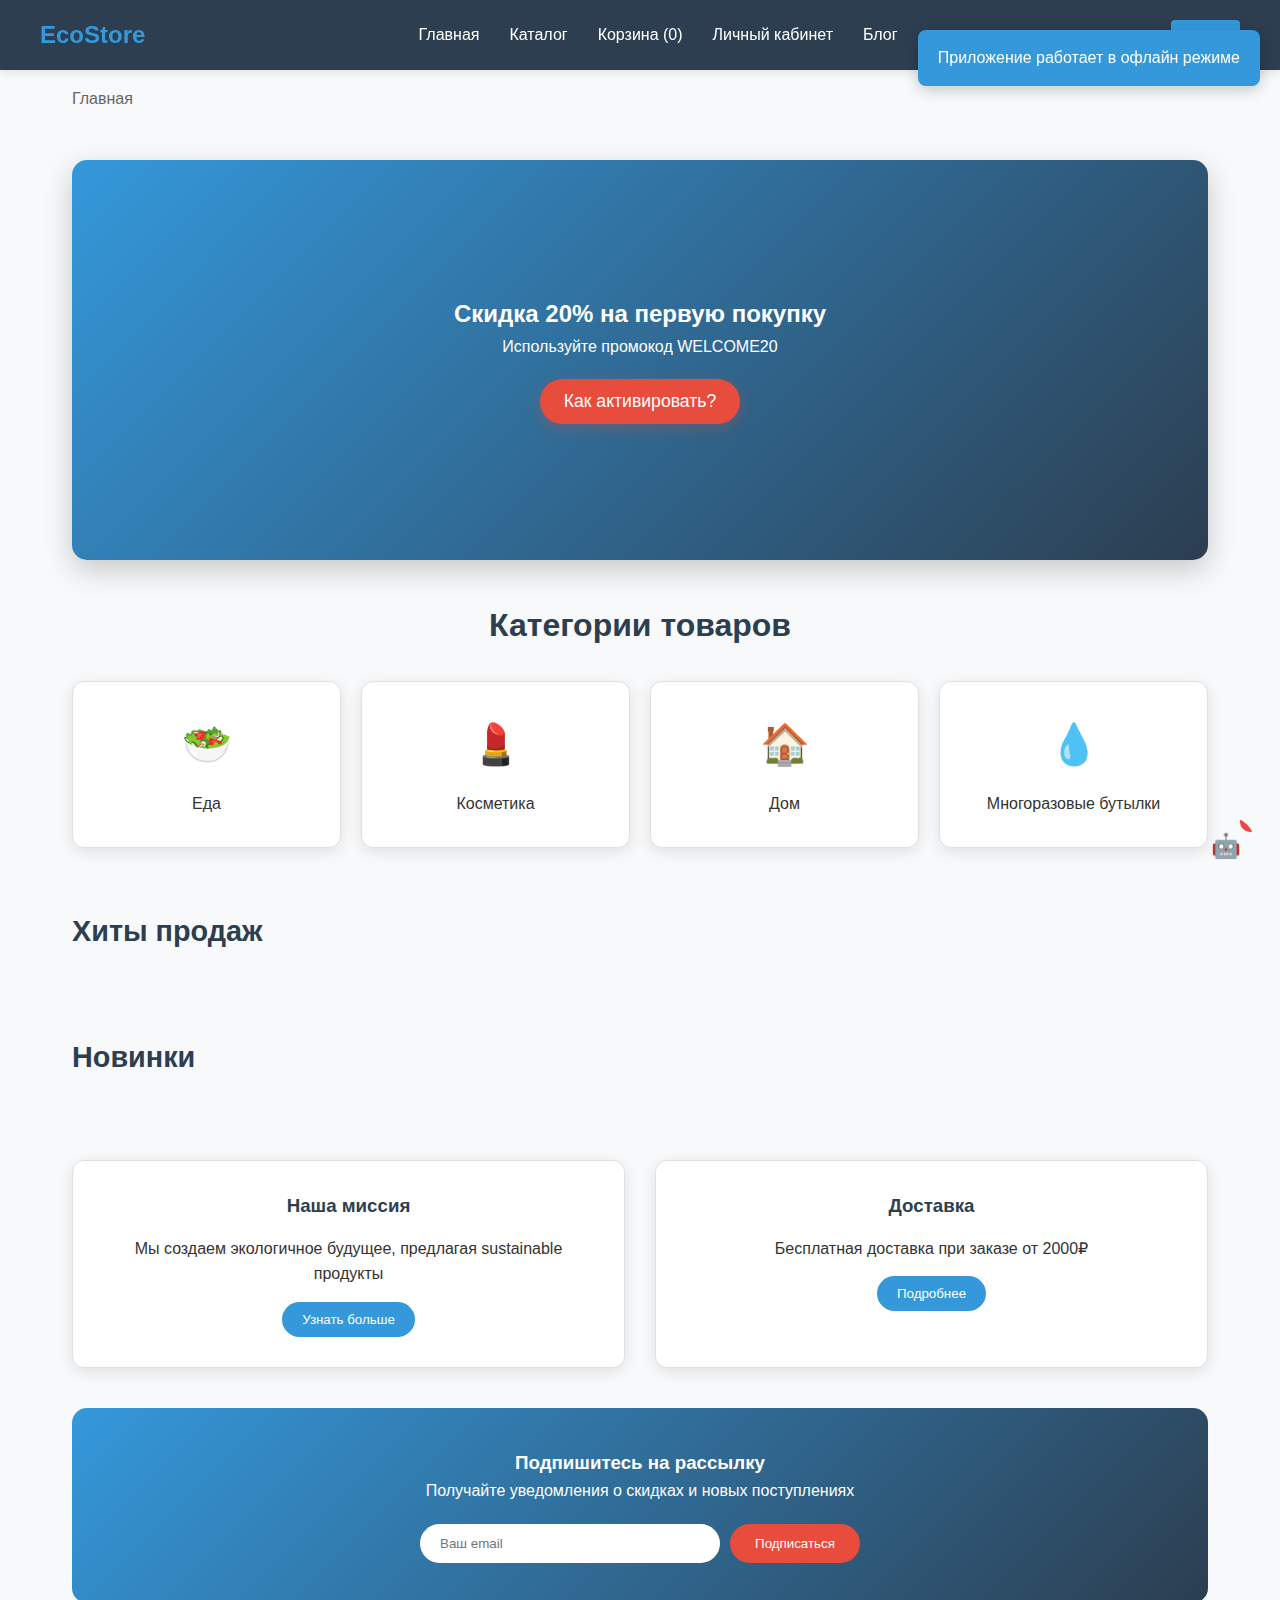
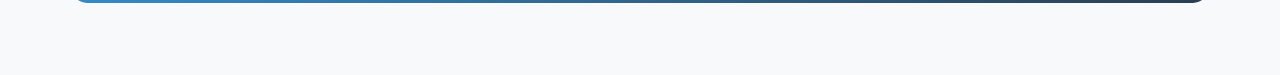
<file: site/index.html>
<!DOCTYPE html>
<html lang="ru">
<head>
    <meta charset="UTF-8">
    <meta name="viewport" content="width=device-width, initial-scale=1.0">
    <title>EcoStore - Тестирование AI</title>
    <link rel="stylesheet" href="styles.css">
</head>
<body>
    <header>
        <nav>
            <div class="logo">EcoStore</div>
            <div class="hamburger">
                <span></span>
                <span></span>
                <span></span>
            </div>
            <ul class="nav-links">
                <li><a href="#home" class="nav-link">Главная</a></li>
                <li><a href="#catalog" class="nav-link">Каталог</a></li>
                <li><a href="#cart" class="nav-link">Корзина (<span id="cart-count">0</span>)</a></li>
                <li><a href="#account" class="nav-link">Личный кабинет</a></li>
                <li><a href="#blog" class="nav-link">Блог</a></li>
            </ul>
            <div class="auth-buttons">
                <button id="login-btn">Войти</button>
            </div>
        </nav>
    </header>

    <div class="breadcrumbs" id="breadcrumbs">
        <a href="#home">Главная</a>
    </div>

    <main>
        <!-- Главная страница -->
        <section id="home" class="page active">
            <div class="hero-slider">
                <div class="slide active">
                    <h2>Скидка 20% на первую покупку</h2>
                    <p>Используйте промокод WELCOME20</p>
                    <button class="cta-button" onclick="showDiscountInfo()">Как активировать?</button>
                </div>
                <div class="slide">
                    <h2>Неделя веганских продуктов</h2>
                    <p>Скидки до 30% на все веганские товары</p>
                    <button class="cta-button" onclick="showVeganPromo()">Смотреть акцию</button>
                </div>
            </div>

            <div class="categories-grid">
                <h2>Категории товаров</h2>
                <div class="categories">
                    <div class="category" data-category="food" onclick="showCategory('food')">
                        <div class="category-icon">🥗</div>
                        <span>Еда</span>
                    </div>
                    <div class="category" data-category="cosmetics" onclick="showCategory('cosmetics')">
                        <div class="category-icon">💄</div>
                        <span>Косметика</span>
                    </div>
                    <div class="category" data-category="home" onclick="showCategory('home')">
                        <div class="category-icon">🏠</div>
                        <span>Дом</span>
                    </div>
                    <div class="category" data-category="bottles" onclick="showCategory('bottles')">
                        <div class="category-icon">💧</div>
                        <span>Многоразовые бутылки</span>
                    </div>
                </div>
            </div>

            <div class="carousel-section">
                <h2>Хиты продаж</h2>
                <div class="carousel-container" id="popular-products">
                    <!-- Продукты загружаются через JS -->
                </div>
            </div>

            <div class="carousel-section">
                <h2>Новинки</h2>
                <div class="carousel-container" id="new-products">
                    <!-- Продукты загружаются через JS -->
                </div>
            </div>

            <div class="info-sections">
                <div class="info-card">
                    <h3>Наша миссия</h3>
                    <p>Мы создаем экологичное будущее, предлагая sustainable продукты</p>
                    <button onclick="showMission()">Узнать больше</button>
                </div>
                <div class="info-card">
                    <h3>Доставка</h3>
                    <p>Бесплатная доставка при заказе от 2000₽</p>
                    <button onclick="showDeliveryInfo()">Подробнее</button>
                </div>
            </div>

            <div class="newsletter">
                <h3>Подпишитесь на рассылку</h3>
                <p>Получайте уведомления о скидках и новых поступлениях</p>
                <form class="newsletter-form">
                    <input type="email" id="newsletter-email" placeholder="Ваш email">
                    <button type="submit">Подписаться</button>
                </form>
            </div>
        </section>

        <!-- Каталог товаров -->
        <section id="catalog" class="page">
            <div class="catalog-header">
                <h1>Каталог товаров</h1>
                <div class="search-bar">
                    <input type="text" id="search-input" placeholder="Найди шампунь для чувствительной кожи...">
                    <button onclick="performSearch()">Найти</button>
                </div>
            </div>
            
            <div class="catalog-layout">
                <aside class="filters-sidebar">
                    <div class="filter-group">
                        <h4>Цена, ₽</h4>
                        <div class="price-range">
                            <input type="number" id="min-price" placeholder="0" min="0">
                            <span>-</span>
                            <input type="number" id="max-price" placeholder="10000" min="0">
                        </div>
                        <input type="range" id="price-range" min="0" max="10000" value="10000">
                    </div>

                    <div class="filter-group">
                        <h4>Категории</h4>
                        <div class="category-filters">
                            <label><input type="checkbox" value="food" data-filter="category"> Еда</label>
                            <label><input type="checkbox" value="cosmetics" data-filter="category"> Косметика</label>
                            <label><input type="checkbox" value="home" data-filter="category"> Дом</label>
                            <label><input type="checkbox" value="bottles" data-filter="category"> Бутылки</label>
                        </div>
                    </div>

                    <div class="filter-group">
                        <h4>Бренды</h4>
                        <div class="brand-filters" id="brand-filters">
                            <!-- Бренды загружаются через JS -->
                        </div>
                    </div>

                    <div class="filter-group">
                        <h4>Особенности</h4>
                        <div class="feature-filters">
                            <label><input type="checkbox" value="vegan" data-filter="features"> Веганский</label>
                            <label><input type="checkbox" value="gluten-free" data-filter="features"> Без глютена</label>
                            <label><input type="checkbox" value="organic" data-filter="features"> Органический</label>
                            <label><input type="checkbox" value="biodegradable" data-filter="features"> Биоразлагаемый</label>
                        </div>
                    </div>

                    <div class="filter-group">
                        <h4>Рейтинг</h4>
                        <div class="rating-filters">
                            <label><input type="radio" name="rating" value="4" data-filter="rating"> ★★★★☆ и выше</label>
                            <label><input type="radio" name="rating" value="3" data-filter="rating"> ★★★☆☆ и выше</label>
                            <label><input type="radio" name="rating" value="2" data-filter="rating"> ★★☆☆☆ и выше</label>
                        </div>
                    </div>

                    <button class="clear-filters" onclick="clearFilters()">Сбросить фильтры</button>
                </aside>
                
                <div class="products-section">
                    <div class="sorting-options">
                        <select id="sort-select" onchange="sortProducts()">
                            <option value="popularity">По популярности</option>
                            <option value="price-asc">По цене (возрастание)</option>
                            <option value="price-desc">По цене (убывание)</option>
                            <option value="newest">По новизне</option>
                            <option value="rating">По рейтингу</option>
                        </select>
                        <div class="products-count">Найдено: <span id="products-count">0</span> товаров</div>
                    </div>

                    <div class="products-grid" id="products-grid">
                        <!-- Товары загружаются через JS -->
                    </div>
                    
                    <div class="load-more-container">
                        <button id="load-more" onclick="loadMoreProducts()" style="display: none;">
                            Показать еще
                        </button>
                    </div>
                </div>
            </div>
        </section>

        <!-- Карточка товара -->
        <section id="product" class="page">
            <div class="product-detail" id="product-detail">
                <!-- Контент загружается через JS -->
            </div>
        </section>

        <!-- Корзина -->
        <section id="cart" class="page">
            <h1>Корзина</h1>
            <div class="cart-content">
                <div class="cart-items" id="cart-items">
                    <!-- Товары в корзине -->
                </div>
                
                <div class="cart-summary">
                    <div class="promo-section">
                        <input type="text" id="promo-code" placeholder="Введите промокод">
                        <button onclick="applyPromoCode()">Применить</button>
                    </div>
                    
                    <div class="cart-totals">
                        <div class="total-line">
                            <span>Сумма:</span>
                            <span id="subtotal-price">0</span> ₽
                        </div>
                        <div class="total-line discount">
                            <span>Скидка:</span>
                            <span id="discount-amount">0</span> ₽
                        </div>
                        <div class="total-line final">
                            <span>Итого:</span>
                            <span id="total-price">0</span> ₽
                        </div>
                    </div>
                    
                    <button class="checkout-btn" onclick="proceedToCheckout()">Перейти к оформлению</button>
                </div>
            </div>
        </section>

        <!-- Оформление заказа -->
        <section id="checkout" class="page">
            <h1>Оформление заказа</h1>
            <div class="checkout-content">
                <div class="checkout-form">
                    <div class="form-step active" id="step1">
                        <h3>Данные покупателя</h3>
                        <div class="form-group">
                            <label>Имя *</label>
                            <input type="text" id="customer-name" required>
                        </div>
                        <div class="form-group">
                            <label>Email *</label>
                            <input type="email" id="customer-email" required>
                        </div>
                        <div class="form-group">
                            <label>Телефон *</label>
                            <input type="tel" id="customer-phone" required>
                        </div>
                        <button type="button" class="next-step" onclick="nextStep(2)">Далее</button>
                    </div>

                    <div class="form-step" id="step2">
                        <h3>Адрес доставки</h3>
                        <div class="form-group">
                            <label>Город *</label>
                            <input type="text" id="delivery-city" required>
                        </div>
                        <div class="form-group">
                            <label>Улица *</label>
                            <input type="text" id="delivery-street" required>
                        </div>
                        <div class="form-group">
                            <label>Дом *</label>
                            <input type="text" id="delivery-house" required>
                        </div>
                        <div class="form-group">
                            <label>Квартира</label>
                            <input type="text" id="delivery-apartment">
                        </div>
                        <button type="button" class="prev-step" onclick="prevStep(1)">Назад</button>
                        <button type="button" class="next-step" onclick="nextStep(3)">Далее</button>
                    </div>

                    <div class="form-step" id="step3">
                        <h3>Способ доставки</h3>
                        <div class="delivery-options">
                            <label class="delivery-option">
                                <input type="radio" name="delivery" value="courier" checked>
                                <span>Курьерская доставка</span>
                                <small>2-3 дня, 300₽</small>
                            </label>
                            <label class="delivery-option">
                                <input type="radio" name="delivery" value="pickup">
                                <span>Самовывоз</span>
                                <small>1-2 дня, бесплатно</small>
                            </label>
                        </div>
                        <button type="button" class="prev-step" onclick="prevStep(2)">Назад</button>
                        <button type="button" class="next-step" onclick="nextStep(4)">Далее</button>
                    </div>

                    <div class="form-step" id="step4">
                        <h3>Способ оплаты</h3>
                        <div class="payment-options">
                            <label class="payment-option">
                                <input type="radio" name="payment" value="card" checked>
                                <span>Банковская карта онлайн</span>
                            </label>
                            <label class="payment-option">
                                <input type="radio" name="payment" value="cash">
                                <span>Наличными при получении</span>
                            </label>
                        </div>
                        
                        <div class="form-agreements">
                            <label>
                                <input type="checkbox" id="agree-terms" required>
                                <span>Согласен с правилами доставки и возврата</span>
                            </label>
                            <label>
                                <input type="checkbox" id="subscribe-news">
                                <span>Подписаться на рассылку</span>
                            </label>
                        </div>
                        
                        <button type="button" class="prev-step" onclick="prevStep(3)">Назад</button>
                        <button type="button" class="confirm-order" onclick="confirmOrder()">Подтвердить заказ</button>
                    </div>
                </div>

                <div class="order-summary">
                    <h3>Ваш заказ</h3>
                    <div id="checkout-items"></div>
                    <div class="order-totals">
                        <div class="total-line">
                            <span>Товары:</span>
                            <span id="checkout-subtotal">0</span> ₽
                        </div>
                        <div class="total-line">
                            <span>Доставка:</span>
                            <span id="delivery-cost">0</span> ₽
                        </div>
                        <div class="total-line final">
                            <span>Итого:</span>
                            <span id="checkout-total">0</span> ₽
                        </div>
                    </div>
                </div>
            </div>
        </section>

        <!-- Личный кабинет -->
        <section id="account" class="page">
            <h1>Личный кабинет</h1>
            <div class="account-content">
                <div class="account-tabs">
                    <button type="button" class="tab-button active" onclick="openAccountTab('profile')">Профиль</button>
                    <button type="button" class="tab-button" onclick="openAccountTab('orders')">История заказов</button>
                    <button type="button" class="tab-button" onclick="openAccountTab('wishlist')">Список желаний</button>
                    <button type="button" class="tab-button" onclick="openAccountTab('bonuses')">Бонусы</button>
                </div>
                
                <div class="tab-content active" id="profile-tab">
                    <div class="profile-form">
                        <div class="form-group">
                            <label>Имя</label>
                            <input type="text" id="profile-name" value="Иван Иванов">
                        </div>
                        <div class="form-group">
                            <label>Email</label>
                            <input type="email" id="profile-email" value="ivan@example.com">
                        </div>
                        <div class="form-group">
                            <label>Телефон</label>
                            <input type="tel" id="profile-phone" value="+7 999 123-45-67">
                        </div>
                        <button type="button" onclick="updateProfile()">Сохранить изменения</button>
                    </div>
                </div>

                <div class="tab-content" id="orders-tab">
                    <div class="order-history" id="order-history">
                        <!-- История заказов -->
                    </div>
                </div>

                <div class="tab-content" id="wishlist-tab">
                    <div class="wishlist-items" id="wishlist-items">
                        <!-- Список желаний -->
                    </div>
                </div>

                <div class="tab-content" id="bonuses-tab">
                    <div class="bonus-info">
                        <h3>Бонусная программа</h3>
                        <div class="bonus-balance">
                            <span>Ваш баланс:</span>
                            <strong id="bonus-balance">150</strong> баллов
                        </div>
                        <p>1 балл = 1 рубль при оплате заказов</p>
                    </div>
                </div>
            </div>
        </section>

        <!-- Блог -->
        <section id="blog" class="page">
            <h1>Наш блог</h1>
            <div class="blog-posts" id="blog-posts">
                <!-- Статьи блога -->
            </div>
        </section>
    </main>

    <!-- Модальные окна -->
    <div id="login-modal" class="modal">
        <div class="modal-content">
            <span class="close">&times;</span>
            <h2>Вход в аккаунт</h2>
            <form id="login-form">
                <div class="form-group">
                    <label>Email</label>
                    <input type="email" id="login-email" placeholder="Введите ваш email" required>
                </div>
                <div class="form-group">
                    <label>Пароль</label>
                    <input type="password" id="login-password" placeholder="Введите ваш пароль" required>
                </div>
                <button type="submit">Войти</button>
            </form>
            <p style="text-align: center; margin-top: 15px;">
                Нет аккаунта? <a href="#" id="show-register" style="color: #3498db;">Зарегистрироваться</a>
            </p>
        </div>
    </div>

    <!-- Модальное окно регистрации -->
    <div id="register-modal" class="modal">
        <div class="modal-content">
            <span class="close">&times;</span>
            <h2>Регистрация</h2>
            <form id="register-form">
                <div class="form-group">
                    <label>Имя</label>
                    <input type="text" id="register-name" placeholder="Введите ваше имя" required>
                </div>
                <div class="form-group">
                    <label>Email</label>
                    <input type="email" id="register-email" placeholder="Введите ваш email" required>
                </div>
                <div class="form-group">
                    <label>Пароль</label>
                    <input type="password" id="register-password" placeholder="Введите пароль" required>
                </div>
                <div class="form-group">
                    <label>Подтвердите пароль</label>
                    <input type="password" id="register-confirm-password" placeholder="Повторите пароль" required>
                </div>
                <button type="submit">Зарегистрироваться</button>
            </form>
            <p style="text-align: center; margin-top: 15px;">
                Уже есть аккаунт? <a href="#" id="show-login" style="color: #3498db;">Войти</a>
            </p>
        </div>
    </div>

    <div id="quick-view-modal" class="modal">
        <div class="modal-content">
            <span class="close">&times;</span>
            <div id="quick-view-content"></div>
        </div>
    </div>

    <script src="../src/ai-assistant-widget.js"></script>
    <script src="srcipt.js"></script>
</body>
</html>
</file>
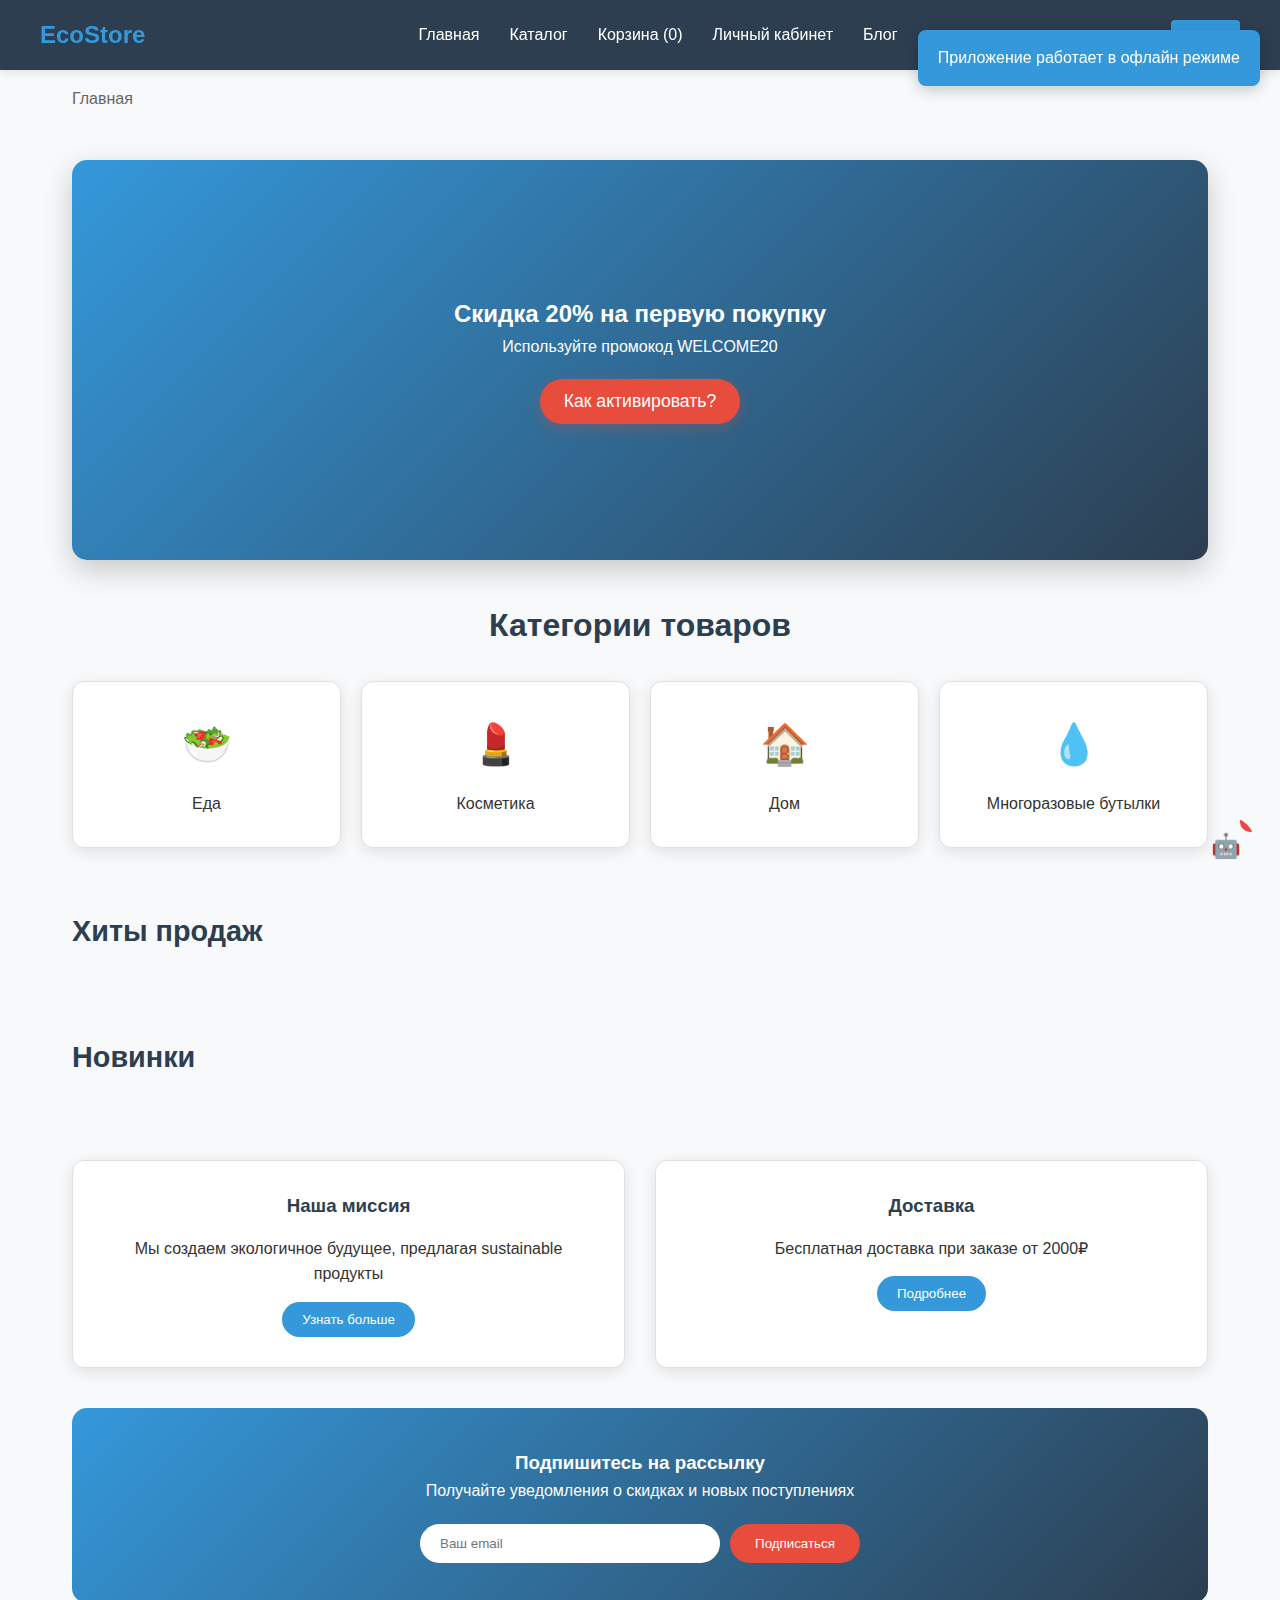
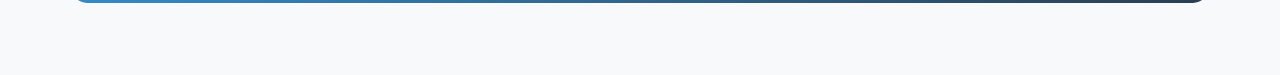
<file: src/site.html>
<!DOCTYPE html>
<html lang="ru">
<head>
    <meta charset="UTF-8">
    <meta name="viewport" content="width=device-width, initial-scale=1.0">
    <title>EcoStore - Тестирование AI</title>
    <link rel="stylesheet" href="site.css">
</head>
<body>
    <header>
        <nav>
            <div class="logo">EcoStore</div>
            <div class="hamburger">
                <span></span>
                <span></span>
                <span></span>
            </div>
            <ul class="nav-links">
                <li><a href="#home" class="nav-link">Главная</a></li>
                <li><a href="#catalog" class="nav-link">Каталог</a></li>
                <li><a href="#cart" class="nav-link">Корзина (<span id="cart-count">0</span>)</a></li>
                <li><a href="#account" class="nav-link">Личный кабинет</a></li>
                <li><a href="#blog" class="nav-link">Блог</a></li>
            </ul>
            <div class="auth-buttons">
                <button id="login-btn">Войти</button>
            </div>
        </nav>
    </header>

    <div class="breadcrumbs" id="breadcrumbs">
        <a href="#home">Главная</a>
    </div>

    <main>
        <!-- Главная страница -->
        <section id="home" class="page active">
            <div class="hero-slider">
                <div class="slide active">
                    <h2>Скидка 20% на первую покупку</h2>
                    <p>Используйте промокод WELCOME20</p>
                    <button class="cta-button" onclick="showDiscountInfo()">Как активировать?</button>
                </div>
                <div class="slide">
                    <h2>Неделя веганских продуктов</h2>
                    <p>Скидки до 30% на все веганские товары</p>
                    <button class="cta-button" onclick="showVeganPromo()">Смотреть акцию</button>
                </div>
            </div>

            <div class="categories-grid">
                <h2>Категории товаров</h2>
                <div class="categories">
                    <div class="category" data-category="food" onclick="showCategory('food')">
                        <div class="category-icon">🥗</div>
                        <span>Еда</span>
                    </div>
                    <div class="category" data-category="cosmetics" onclick="showCategory('cosmetics')">
                        <div class="category-icon">💄</div>
                        <span>Косметика</span>
                    </div>
                    <div class="category" data-category="home" onclick="showCategory('home')">
                        <div class="category-icon">🏠</div>
                        <span>Дом</span>
                    </div>
                    <div class="category" data-category="bottles" onclick="showCategory('bottles')">
                        <div class="category-icon">💧</div>
                        <span>Многоразовые бутылки</span>
                    </div>
                </div>
            </div>

            <div class="carousel-section">
                <h2>Хиты продаж</h2>
                <div class="carousel-container" id="popular-products">
                    <!-- Продукты загружаются через JS -->
                </div>
            </div>

            <div class="carousel-section">
                <h2>Новинки</h2>
                <div class="carousel-container" id="new-products">
                    <!-- Продукты загружаются через JS -->
                </div>
            </div>

            <div class="info-sections">
                <div class="info-card">
                    <h3>Наша миссия</h3>
                    <p>Мы создаем экологичное будущее, предлагая sustainable продукты</p>
                    <button onclick="showMission()">Узнать больше</button>
                </div>
                <div class="info-card">
                    <h3>Доставка</h3>
                    <p>Бесплатная доставка при заказе от 2000₽</p>
                    <button onclick="showDeliveryInfo()">Подробнее</button>
                </div>
            </div>

            <div class="newsletter">
                <h3>Подпишитесь на рассылку</h3>
                <p>Получайте уведомления о скидках и новых поступлениях</p>
                <form class="newsletter-form">
                    <input type="email" id="newsletter-email" placeholder="Ваш email">
                    <button type="submit">Подписаться</button>
                </form>
            </div>
        </section>

        <!-- Каталог товаров -->
        <section id="catalog" class="page">
            <div class="catalog-header">
                <h1>Каталог товаров</h1>
                <div class="search-bar">
                    <input type="text" id="search-input" placeholder="Найди шампунь для чувствительной кожи...">
                    <button onclick="performSearch()">Найти</button>
                </div>
            </div>
            
            <div class="catalog-layout">
                <aside class="filters-sidebar">
                    <div class="filter-group">
                        <h4>Цена, ₽</h4>
                        <div class="price-range">
                            <input type="number" id="min-price" placeholder="0" min="0">
                            <span>-</span>
                            <input type="number" id="max-price" placeholder="10000" min="0">
                        </div>
                        <input type="range" id="price-range" min="0" max="10000" value="10000">
                    </div>

                    <div class="filter-group">
                        <h4>Категории</h4>
                        <div class="category-filters">
                            <label><input type="checkbox" value="food" data-filter="category"> Еда</label>
                            <label><input type="checkbox" value="cosmetics" data-filter="category"> Косметика</label>
                            <label><input type="checkbox" value="home" data-filter="category"> Дом</label>
                            <label><input type="checkbox" value="bottles" data-filter="category"> Бутылки</label>
                        </div>
                    </div>

                    <div class="filter-group">
                        <h4>Бренды</h4>
                        <div class="brand-filters" id="brand-filters">
                            <!-- Бренды загружаются через JS -->
                        </div>
                    </div>

                    <div class="filter-group">
                        <h4>Особенности</h4>
                        <div class="feature-filters">
                            <label><input type="checkbox" value="vegan" data-filter="features"> Веганский</label>
                            <label><input type="checkbox" value="gluten-free" data-filter="features"> Без глютена</label>
                            <label><input type="checkbox" value="organic" data-filter="features"> Органический</label>
                            <label><input type="checkbox" value="biodegradable" data-filter="features"> Биоразлагаемый</label>
                        </div>
                    </div>

                    <div class="filter-group">
                        <h4>Рейтинг</h4>
                        <div class="rating-filters">
                            <label><input type="radio" name="rating" value="4" data-filter="rating"> ★★★★☆ и выше</label>
                            <label><input type="radio" name="rating" value="3" data-filter="rating"> ★★★☆☆ и выше</label>
                            <label><input type="radio" name="rating" value="2" data-filter="rating"> ★★☆☆☆ и выше</label>
                        </div>
                    </div>

                    <button class="clear-filters" onclick="clearFilters()">Сбросить фильтры</button>
                </aside>
                
                <div class="products-section">
                    <div class="sorting-options">
                        <select id="sort-select" onchange="sortProducts()">
                            <option value="popularity">По популярности</option>
                            <option value="price-asc">По цене (возрастание)</option>
                            <option value="price-desc">По цене (убывание)</option>
                            <option value="newest">По новизне</option>
                            <option value="rating">По рейтингу</option>
                        </select>
                        <div class="products-count">Найдено: <span id="products-count">0</span> товаров</div>
                    </div>

                    <div class="products-grid" id="products-grid">
                        <!-- Товары загружаются через JS -->
                    </div>
                    
                    <div class="load-more-container">
                        <button id="load-more" onclick="loadMoreProducts()" style="display: none;">
                            Показать еще
                        </button>
                    </div>
                </div>
            </div>
        </section>

        <!-- Карточка товара -->
        <section id="product" class="page">
            <div class="product-detail" id="product-detail">
                <!-- Контент загружается через JS -->
            </div>
        </section>

        <!-- Корзина -->
        <section id="cart" class="page">
            <h1>Корзина</h1>
            <div class="cart-content">
                <div class="cart-items" id="cart-items">
                    <!-- Товары в корзине -->
                </div>
                
                <div class="cart-summary">
                    <div class="promo-section">
                        <input type="text" id="promo-code" placeholder="Введите промокод">
                        <button onclick="applyPromoCode()">Применить</button>
                    </div>
                    
                    <div class="cart-totals">
                        <div class="total-line">
                            <span>Сумма:</span>
                            <span id="subtotal-price">0</span> ₽
                        </div>
                        <div class="total-line discount">
                            <span>Скидка:</span>
                            <span id="discount-amount">0</span> ₽
                        </div>
                        <div class="total-line final">
                            <span>Итого:</span>
                            <span id="total-price">0</span> ₽
                        </div>
                    </div>
                    
                    <button class="checkout-btn" onclick="proceedToCheckout()">Перейти к оформлению</button>
                </div>
            </div>
        </section>

        <!-- Оформление заказа -->
        <section id="checkout" class="page">
            <h1>Оформление заказа</h1>
            <div class="checkout-content">
                <div class="checkout-form">
                    <div class="form-step active" id="step1">
                        <h3>Данные покупателя</h3>
                        <div class="form-group">
                            <label>Имя *</label>
                            <input type="text" id="customer-name" required>
                        </div>
                        <div class="form-group">
                            <label>Email *</label>
                            <input type="email" id="customer-email" required>
                        </div>
                        <div class="form-group">
                            <label>Телефон *</label>
                            <input type="tel" id="customer-phone" required>
                        </div>
                        <button type="button" class="next-step" onclick="nextStep(2)">Далее</button>
                    </div>

                    <div class="form-step" id="step2">
                        <h3>Адрес доставки</h3>
                        <div class="form-group">
                            <label>Город *</label>
                            <input type="text" id="delivery-city" required>
                        </div>
                        <div class="form-group">
                            <label>Улица *</label>
                            <input type="text" id="delivery-street" required>
                        </div>
                        <div class="form-group">
                            <label>Дом *</label>
                            <input type="text" id="delivery-house" required>
                        </div>
                        <div class="form-group">
                            <label>Квартира</label>
                            <input type="text" id="delivery-apartment">
                        </div>
                        <button type="button" class="prev-step" onclick="prevStep(1)">Назад</button>
                        <button type="button" class="next-step" onclick="nextStep(3)">Далее</button>
                    </div>

                    <div class="form-step" id="step3">
                        <h3>Способ доставки</h3>
                        <div class="delivery-options">
                            <label class="delivery-option">
                                <input type="radio" name="delivery" value="courier" checked>
                                <span>Курьерская доставка</span>
                                <small>2-3 дня, 300₽</small>
                            </label>
                            <label class="delivery-option">
                                <input type="radio" name="delivery" value="pickup">
                                <span>Самовывоз</span>
                                <small>1-2 дня, бесплатно</small>
                            </label>
                        </div>
                        <button type="button" class="prev-step" onclick="prevStep(2)">Назад</button>
                        <button type="button" class="next-step" onclick="nextStep(4)">Далее</button>
                    </div>

                    <div class="form-step" id="step4">
                        <h3>Способ оплаты</h3>
                        <div class="payment-options">
                            <label class="payment-option">
                                <input type="radio" name="payment" value="card" checked>
                                <span>Банковская карта онлайн</span>
                            </label>
                            <label class="payment-option">
                                <input type="radio" name="payment" value="cash">
                                <span>Наличными при получении</span>
                            </label>
                        </div>
                        
                        <div class="form-agreements">
                            <label>
                                <input type="checkbox" id="agree-terms" required>
                                <span>Согласен с правилами доставки и возврата</span>
                            </label>
                            <label>
                                <input type="checkbox" id="subscribe-news">
                                <span>Подписаться на рассылку</span>
                            </label>
                        </div>
                        
                        <button type="button" class="prev-step" onclick="prevStep(3)">Назад</button>
                        <button type="button" class="confirm-order" onclick="confirmOrder()">Подтвердить заказ</button>
                    </div>
                </div>

                <div class="order-summary">
                    <h3>Ваш заказ</h3>
                    <div id="checkout-items"></div>
                    <div class="order-totals">
                        <div class="total-line">
                            <span>Товары:</span>
                            <span id="checkout-subtotal">0</span> ₽
                        </div>
                        <div class="total-line">
                            <span>Доставка:</span>
                            <span id="delivery-cost">0</span> ₽
                        </div>
                        <div class="total-line final">
                            <span>Итого:</span>
                            <span id="checkout-total">0</span> ₽
                        </div>
                    </div>
                </div>
            </div>
        </section>

        <!-- Личный кабинет -->
        <section id="account" class="page">
            <h1>Личный кабинет</h1>
            <div class="account-content">
                <div class="account-tabs">
                    <button type="button" class="tab-button active" onclick="openAccountTab('profile')">Профиль</button>
                    <button type="button" class="tab-button" onclick="openAccountTab('orders')">История заказов</button>
                    <button type="button" class="tab-button" onclick="openAccountTab('wishlist')">Список желаний</button>
                    <button type="button" class="tab-button" onclick="openAccountTab('bonuses')">Бонусы</button>
                </div>
                
                <div class="tab-content active" id="profile-tab">
                    <div class="profile-form">
                        <div class="form-group">
                            <label>Имя</label>
                            <input type="text" id="profile-name" value="Иван Иванов">
                        </div>
                        <div class="form-group">
                            <label>Email</label>
                            <input type="email" id="profile-email" value="ivan@example.com">
                        </div>
                        <div class="form-group">
                            <label>Телефон</label>
                            <input type="tel" id="profile-phone" value="+7 999 123-45-67">
                        </div>
                        <button type="button" onclick="updateProfile()">Сохранить изменения</button>
                    </div>
                </div>

                <div class="tab-content" id="orders-tab">
                    <div class="order-history" id="order-history">
                        <!-- История заказов -->
                    </div>
                </div>

                <div class="tab-content" id="wishlist-tab">
                    <div class="wishlist-items" id="wishlist-items">
                        <!-- Список желаний -->
                    </div>
                </div>

                <div class="tab-content" id="bonuses-tab">
                    <div class="bonus-info">
                        <h3>Бонусная программа</h3>
                        <div class="bonus-balance">
                            <span>Ваш баланс:</span>
                            <strong id="bonus-balance">150</strong> баллов
                        </div>
                        <p>1 балл = 1 рубль при оплате заказов</p>
                    </div>
                </div>
            </div>
        </section>

        <!-- Блог -->
        <section id="blog" class="page">
            <h1>Наш блог</h1>
            <div class="blog-posts" id="blog-posts">
                <!-- Статьи блога -->
            </div>
        </section>
    </main>

    <!-- Модальные окна -->
    <div id="login-modal" class="modal">
        <div class="modal-content">
            <span class="close">&times;</span>
            <h2>Вход в аккаунт</h2>
            <form id="login-form">
                <div class="form-group">
                    <label>Email</label>
                    <input type="email" id="login-email" placeholder="Введите ваш email" required>
                </div>
                <div class="form-group">
                    <label>Пароль</label>
                    <input type="password" id="login-password" placeholder="Введите ваш пароль" required>
                </div>
                <button type="submit">Войти</button>
            </form>
            <p style="text-align: center; margin-top: 15px;">
                Нет аккаунта? <a href="#" id="show-register" style="color: #3498db;">Зарегистрироваться</a>
            </p>
        </div>
    </div>

    <!-- Модальное окно регистрации -->
    <div id="register-modal" class="modal">
        <div class="modal-content">
            <span class="close">&times;</span>
            <h2>Регистрация</h2>
            <form id="register-form">
                <div class="form-group">
                    <label>Имя</label>
                    <input type="text" id="register-name" placeholder="Введите ваше имя" required>
                </div>
                <div class="form-group">
                    <label>Email</label>
                    <input type="email" id="register-email" placeholder="Введите ваш email" required>
                </div>
                <div class="form-group">
                    <label>Пароль</label>
                    <input type="password" id="register-password" placeholder="Введите пароль" required>
                </div>
                <div class="form-group">
                    <label>Подтвердите пароль</label>
                    <input type="password" id="register-confirm-password" placeholder="Повторите пароль" required>
                </div>
                <button type="submit">Зарегистрироваться</button>
            </form>
            <p style="text-align: center; margin-top: 15px;">
                Уже есть аккаунт? <a href="#" id="show-login" style="color: #3498db;">Войти</a>
            </p>
        </div>
    </div>

    <div id="quick-view-modal" class="modal">
        <div class="modal-content">
            <span class="close">&times;</span>
            <div id="quick-view-content"></div>
        </div>
    </div>

    <script src="ai-assistant-widget.js"></script>
    <script src="site.js"></script>
</body>
</html>
</file>
<file: site/styles.css>
* {
    margin: 0;
    padding: 0;
    box-sizing: border-box;
}

body {
    font-family: 'Arial', sans-serif;
    line-height: 1.6;
    color: #333;
    background-color: #f8f9fa;
    transition: all 0.3s ease;
}

/* Header Styles */
header {
    background: #2c3e50;
    color: white;
    padding: 1rem 2rem;
    box-shadow: 0 2px 10px rgba(0,0,0,0.1);
    position: sticky;
    top: 0;
    z-index: 1000;
}

nav {
    display: flex;
    justify-content: space-between;
    align-items: center;
    max-width: 1200px;
    margin: 0 auto;
}

.logo {
    font-size: 1.5rem;
    font-weight: bold;
    color: #3498db;
    transition: transform 0.3s ease;
}

.logo:hover {
    transform: scale(1.05);
}

.nav-links {
    display: flex;
    list-style: none;
    gap: 30px;
    transition: all 0.3s ease;
}

.nav-links a {
    color: white;
    text-decoration: none;
    transition: color 0.3s;
    position: relative;
    padding: 5px 0;
}

.nav-links a:hover {
    color: #3498db;
}

.nav-links a::after {
    content: '';
    position: absolute;
    bottom: 0;
    left: 0;
    width: 0;
    height: 2px;
    background: #3498db;
    transition: width 0.3s ease;
}

.nav-links a:hover::after {
    width: 100%;
}

.auth-buttons button {
    background: #3498db;
    color: white;
    border: none;
    padding: 8px 16px;
    border-radius: 4px;
    cursor: pointer;
    transition: all 0.3s ease;
}

.auth-buttons button:hover {
    background: #2980b9;
    transform: translateY(-2px);
    box-shadow: 0 4px 8px rgba(0,0,0,0.2);
}

/* Hamburger Menu */
.hamburger {
    display: none;
    flex-direction: column;
    cursor: pointer;
    padding: 5px;
}

.hamburger span {
    width: 25px;
    height: 3px;
    background: white;
    margin: 3px 0;
    transition: 0.3s;
    border-radius: 2px;
}

.hamburger.active span:nth-child(1) {
    transform: rotate(-45deg) translate(-5px, 6px);
}

.hamburger.active span:nth-child(2) {
    opacity: 0;
}

.hamburger.active span:nth-child(3) {
    transform: rotate(45deg) translate(-5px, -6px);
}

/* Breadcrumbs */
.breadcrumbs {
    max-width: 1200px;
    margin: 1rem auto;
    padding: 0 2rem;
    animation: fadeIn 0.5s ease;
}

.breadcrumbs a {
    color: #666;
    text-decoration: none;
    transition: color 0.3s;
}

.breadcrumbs a:hover {
    color: #3498db;
}

/* Page Styles */
.page {
    display: none;
    max-width: 1200px;
    margin: 0 auto;
    padding: 2rem;
    animation: slideUp 0.5s ease;
}

.page.active {
    display: block;
}

/* Hero Slider */
.hero-slider {
    height: 400px;
    background: linear-gradient(135deg, #3498db, #2c3e50);
    display: flex;
    align-items: center;
    justify-content: center;
    color: white;
    margin-bottom: 40px;
    border-radius: 15px;
    text-align: center;
    position: relative;
    overflow: hidden;
    box-shadow: 0 10px 30px rgba(0,0,0,0.2);
}

.slide {
    display: none;
    animation: fadeIn 1s ease;
}

.slide.active {
    display: block;
}

.cta-button {
    background: #e74c3c;
    color: white;
    border: none;
    padding: 12px 24px;
    border-radius: 25px;
    cursor: pointer;
    font-size: 1.1rem;
    margin-top: 20px;
    transition: all 0.3s ease;
    box-shadow: 0 4px 15px rgba(231, 76, 60, 0.3);
}

.cta-button:hover {
    background: #c0392b;
    transform: translateY(-3px);
    box-shadow: 0 6px 20px rgba(231, 76, 60, 0.4);
}

/* Categories Grid */
.categories-grid {
    margin: 40px 0;
    animation: fadeIn 0.8s ease;
}

.categories-grid h2 {
    text-align: center;
    margin-bottom: 30px;
    font-size: 2rem;
    color: #2c3e50;
}

.categories {
    display: grid;
    grid-template-columns: repeat(auto-fit, minmax(200px, 1fr));
    gap: 20px;
}

.category {
    background: white;
    border: 1px solid #e0e0e0;
    padding: 30px 20px;
    text-align: center;
    cursor: pointer;
    border-radius: 12px;
    transition: all 0.3s ease;
    box-shadow: 0 4px 15px rgba(0,0,0,0.1);
}

.category:hover {
    transform: translateY(-8px);
    box-shadow: 0 8px 25px rgba(0,0,0,0.15);
    border-color: #3498db;
}

.category-icon {
    font-size: 2.5rem;
    margin-bottom: 15px;
    transition: transform 0.3s ease;
}

.category:hover .category-icon {
    transform: scale(1.2);
}

/* Carousel */
.carousel-section {
    margin: 60px 0;
    animation: fadeIn 1s ease;
}

.carousel-section h2 {
    margin-bottom: 20px;
    font-size: 1.8rem;
    color: #2c3e50;
}

.carousel-container {
    display: grid;
    grid-template-columns: repeat(auto-fit, minmax(250px, 1fr));
    gap: 20px;
}

/* Product Cards */
.product-card {
    background: white;
    border: 1px solid #e0e0e0;
    border-radius: 12px;
    padding: 20px;
    transition: all 0.3s ease;
    position: relative;
    overflow: hidden;
    box-shadow: 0 4px 15px rgba(0,0,0,0.1);
}

.product-card:hover {
    transform: translateY(-5px);
    box-shadow: 0 8px 25px rgba(0,0,0,0.15);
}

.product-card::before {
    content: '';
    position: absolute;
    top: 0;
    left: -100%;
    width: 100%;
    height: 100%;
    background: linear-gradient(90deg, transparent, rgba(52, 152, 219, 0.1), transparent);
    transition: left 0.5s ease;
}

.product-card:hover::before {
    left: 100%;
}

.product-image {
    width: 100%;
    height: 200px;
    background: linear-gradient(135deg, #f8f9fa, #e9ecef);
    border-radius: 8px;
    margin-bottom: 15px;
    display: flex;
    align-items: center;
    justify-content: center;
    color: #666;
    font-size: 3rem;
    transition: transform 0.3s ease;
}

.product-card:hover .product-image {
    transform: scale(1.05);
}

.product-price {
    font-size: 1.3rem;
    font-weight: bold;
    color: #e74c3c;
    margin: 10px 0;
}

.original-price {
    text-decoration: line-through;
    color: #95a5a6;
    font-size: 1rem;
    margin-right: 10px;
}

.product-rating {
    color: #f39c12;
    margin: 8px 0;
    font-size: 1.1rem;
}

.add-to-cart {
    background: linear-gradient(135deg, #27ae60, #2ecc71);
    color: white;
    border: none;
    padding: 10px 20px;
    border-radius: 25px;
    cursor: pointer;
    width: 100%;
    transition: all 0.3s ease;
    font-weight: bold;
}

.add-to-cart:hover {
    background: linear-gradient(135deg, #229954, #27ae60);
    transform: translateY(-2px);
    box-shadow: 0 4px 15px rgba(39, 174, 96, 0.3);
}

.discount-badge {
    position: absolute;
    top: 15px;
    right: 15px;
    background: #e74c3c;
    color: white;
    padding: 5px 10px;
    border-radius: 15px;
    font-size: 0.8rem;
    font-weight: bold;
    animation: pulse 2s infinite;
}

/* Catalog Layout */
.catalog-layout {
    display: grid;
    grid-template-columns: 280px 1fr;
    gap: 30px;
    margin-top: 20px;
}

/* Filters */
.filters-sidebar {
    background: white;
    padding: 25px;
    border-radius: 12px;
    border: 1px solid #e0e0e0;
    height: fit-content;
    position: sticky;
    top: 20px;
    box-shadow: 0 4px 15px rgba(0,0,0,0.1);
    animation: slideInLeft 0.5s ease;
}

.filter-group {
    margin-bottom: 25px;
    padding-bottom: 20px;
    border-bottom: 1px solid #eee;
    animation: fadeIn 0.6s ease;
}

.filter-group:last-child {
    border-bottom: none;
}

.filter-group h4 {
    margin-bottom: 15px;
    color: #2c3e50;
    font-size: 1.1rem;
}

.price-range {
    display: flex;
    gap: 10px;
    align-items: center;
    margin-bottom: 15px;
}

.price-range input {
    width: 80px;
    padding: 8px;
    border: 1px solid #ddd;
    border-radius: 6px;
    transition: border-color 0.3s;
}

.price-range input:focus {
    border-color: #3498db;
    outline: none;
}

.filter-group label {
    display: block;
    margin-bottom: 10px;
    cursor: pointer;
    transition: color 0.3s;
    padding: 5px;
    border-radius: 4px;
}

.filter-group label:hover {
    background: #f8f9fa;
    color: #3498db;
}

.filter-group input[type="checkbox"],
.filter-group input[type="radio"] {
    margin-right: 10px;
    transform: scale(1.1);
}

.clear-filters {
    background: linear-gradient(135deg, #95a5a6, #7f8c8d);
    color: white;
    border: none;
    padding: 12px 20px;
    border-radius: 25px;
    cursor: pointer;
    width: 100%;
    transition: all 0.3s ease;
    font-weight: bold;
}

.clear-filters:hover {
    background: linear-gradient(135deg, #7f8c8d, #95a5a6);
    transform: translateY(-2px);
    box-shadow: 0 4px 15px rgba(149, 165, 166, 0.3);
}

/* Search and Sort */
.search-bar {
    display: flex;
    gap: 10px;
    margin: 20px 0;
    animation: fadeIn 0.6s ease;
}

.search-bar input {
    flex: 1;
    padding: 12px;
    border: 1px solid #ddd;
    border-radius: 25px;
    transition: all 0.3s ease;
}

.search-bar input:focus {
    border-color: #3498db;
    outline: none;
    box-shadow: 0 0 0 3px rgba(52, 152, 219, 0.1);
}

.search-bar button {
    background: #3498db;
    color: white;
    border: none;
    padding: 12px 20px;
    border-radius: 25px;
    cursor: pointer;
    transition: all 0.3s ease;
}

.search-bar button:hover {
    background: #2980b9;
    transform: translateY(-2px);
}

.sorting-options {
    display: flex;
    justify-content: space-between;
    align-items: center;
    margin-bottom: 20px;
    animation: fadeIn 0.7s ease;
}

#sort-select {
    padding: 10px 15px;
    border: 1px solid #ddd;
    border-radius: 25px;
    background: white;
    cursor: pointer;
    transition: all 0.3s ease;
}

#sort-select:focus {
    border-color: #3498db;
    outline: none;
}

.products-count {
    color: #666;
    font-weight: bold;
}

/* Products Grid */
.products-grid {
    display: grid;
    grid-template-columns: repeat(auto-fill, minmax(250px, 1fr));
    gap: 25px;
    animation: fadeIn 0.8s ease;
}

/* Cart Styles */
.cart-content {
    display: grid;
    grid-template-columns: 1fr 300px;
    gap: 30px;
    animation: fadeIn 0.6s ease;
}

.cart-item {
    display: flex;
    align-items: center;
    gap: 20px;
    padding: 20px;
    background: white;
    border-radius: 12px;
    margin-bottom: 15px;
    border: 1px solid #e0e0e0;
    transition: all 0.3s ease;
    box-shadow: 0 4px 15px rgba(0,0,0,0.1);
}

.cart-item:hover {
    transform: translateX(5px);
    box-shadow: 0 6px 20px rgba(0,0,0,0.15);
}

.cart-item-image {
    width: 80px;
    height: 80px;
    background: linear-gradient(135deg, #f8f9fa, #e9ecef);
    border-radius: 8px;
    display: flex;
    align-items: center;
    justify-content: center;
    font-size: 1.5rem;
}

.quantity-controls {
    display: flex;
    align-items: center;
    gap: 15px;
}

.quantity-btn {
    background: #3498db;
    color: white;
    border: none;
    width: 35px;
    height: 35px;
    border-radius: 50%;
    cursor: pointer;
    transition: all 0.3s ease;
    display: flex;
    align-items: center;
    justify-content: center;
}

.quantity-btn:hover {
    background: #2980b9;
    transform: scale(1.1);
}

.remove-btn {
    background: #e74c3c;
    color: white;
    border: none;
    padding: 8px 12px;
    border-radius: 20px;
    cursor: pointer;
    transition: all 0.3s ease;
}

.remove-btn:hover {
    background: #c0392b;
    transform: scale(1.05);
}

.cart-summary {
    background: white;
    padding: 25px;
    border-radius: 12px;
    border: 1px solid #e0e0e0;
    height: fit-content;
    position: sticky;
    top: 20px;
    box-shadow: 0 4px 15px rgba(0,0,0,0.1);
    animation: slideInRight 0.5s ease;
}

.promo-section {
    display: flex;
    gap: 10px;
    margin-bottom: 20px;
}

.promo-section input {
    flex: 1;
    padding: 10px;
    border: 1px solid #ddd;
    border-radius: 20px;
    transition: all 0.3s ease;
}

.promo-section input:focus {
    border-color: #3498db;
    outline: none;
}

.promo-section button {
    background: #9b59b6;
    color: white;
    border: none;
    padding: 10px 15px;
    border-radius: 20px;
    cursor: pointer;
    transition: all 0.3s ease;
}

.promo-section button:hover {
    background: #8e44ad;
    transform: translateY(-2px);
}

.total-line {
    display: flex;
    justify-content: space-between;
    margin-bottom: 12px;
    padding-bottom: 12px;
    border-bottom: 1px solid #eee;
    transition: all 0.3s ease;
}

.total-line.final {
    font-size: 1.3rem;
    font-weight: bold;
    border-bottom: none;
    color: #2c3e50;
    padding-top: 10px;
    border-top: 2px solid #3498db;
}

.checkout-btn {
    background: linear-gradient(135deg, #27ae60, #2ecc71);
    color: white;
    border: none;
    padding: 15px;
    border-radius: 25px;
    cursor: pointer;
    width: 100%;
    font-size: 1.1rem;
    font-weight: bold;
    transition: all 0.3s ease;
    margin-top: 15px;
}

.checkout-btn:hover {
    background: linear-gradient(135deg, #229954, #27ae60);
    transform: translateY(-3px);
    box-shadow: 0 6px 20px rgba(39, 174, 96, 0.4);
}

/* Checkout Styles */
.checkout-content {
    display: grid;
    grid-template-columns: 1fr 350px;
    gap: 40px;
    animation: fadeIn 0.6s ease;
}

.form-step {
    display: none;
    background: white;
    padding: 30px;
    border-radius: 12px;
    border: 1px solid #e0e0e0;
    box-shadow: 0 4px 15px rgba(0,0,0,0.1);
    animation: slideUp 0.5s ease;
}

.form-step.active {
    display: block;
}

.form-group {
    margin-bottom: 20px;
    animation: fadeIn 0.6s ease;
}

.form-group label {
    display: block;
    margin-bottom: 8px;
    font-weight: bold;
    color: #2c3e50;
}

.form-group input {
    width: 100%;
    padding: 12px;
    border: 1px solid #ddd;
    border-radius: 8px;
    transition: all 0.3s ease;
}

.form-group input:focus {
    border-color: #3498db;
    outline: none;
    box-shadow: 0 0 0 3px rgba(52, 152, 219, 0.1);
}

.delivery-option,
.payment-option {
    display: block;
    padding: 20px;
    border: 2px solid #e0e0e0;
    border-radius: 10px;
    margin-bottom: 15px;
    cursor: pointer;
    transition: all 0.3s ease;
}

.delivery-option:hover,
.payment-option:hover {
    border-color: #3498db;
    background: #f8f9fa;
    transform: translateX(5px);
}

.delivery-option input,
.payment-option input {
    width: auto;
    margin-right: 15px;
}

.form-agreements label {
    display: block;
    margin-bottom: 15px;
    font-weight: normal;
    padding: 10px;
    border-radius: 8px;
    transition: background 0.3s;
}

.form-agreements label:hover {
    background: #f8f9fa;
}

.next-step,
.prev-step,
.confirm-order {
    background: #3498db;
    color: white;
    border: none;
    padding: 12px 25px;
    border-radius: 25px;
    cursor: pointer;
    margin-right: 10px;
    transition: all 0.3s ease;
    font-weight: bold;
}

.next-step:hover,
.prev-step:hover,
.confirm-order:hover {
    transform: translateY(-2px);
    box-shadow: 0 4px 15px rgba(52, 152, 219, 0.3);
}

.prev-step {
    background: #95a5a6;
}

.prev-step:hover {
    background: #7f8c8d;
}

.confirm-order {
    background: #27ae60;
}

.confirm-order:hover {
    background: #229954;
}

/* Tabs */
.account-tabs {
    display: flex;
    border-bottom: 1px solid #ddd;
    margin-bottom: 20px;
    animation: fadeIn 0.6s ease;
}

.tab-button {
    padding: 15px 25px;
    background: none;
    border: none;
    cursor: pointer;
    border-bottom: 3px solid transparent;
    transition: all 0.3s ease;
    font-weight: bold;
    color: #666;
}

.tab-button:hover {
    color: #3498db;
    background: #f8f9fa;
}

.tab-button.active {
    border-bottom: 3px solid #3498db;
    color: #3498db;
}

.tab-content {
    display: none;
    animation: fadeIn 0.5s ease;
}

.tab-content.active {
    display: block;
}

/* Modal */
.modal {
    display: none;
    position: fixed;
    z-index: 2000;
    left: 0;
    top: 0;
    width: 100%;
    height: 100%;
    background-color: rgba(0,0,0,0.5);
    animation: fadeIn 0.3s ease;
}

.modal-content {
    background-color: white;
    margin: 5% auto;
    padding: 30px;
    border-radius: 15px;
    width: 90%;
    max-width: 500px;
    position: relative;
    animation: slideDown 0.3s ease;
    box-shadow: 0 20px 40px rgba(0,0,0,0.3);
}

.close {
    position: absolute;
    right: 20px;
    top: 15px;
    font-size: 1.8rem;
    cursor: pointer;
    transition: color 0.3s;
}

.close:hover {
    color: #e74c3c;
}

/* Info Sections */
.info-sections {
    display: grid;
    grid-template-columns: repeat(auto-fit, minmax(300px, 1fr));
    gap: 30px;
    margin: 40px 0;
    animation: fadeIn 0.8s ease;
}

.info-card {
    background: white;
    padding: 30px;
    border-radius: 12px;
    text-align: center;
    box-shadow: 0 4px 15px rgba(0,0,0,0.1);
    transition: all 0.3s ease;
    border: 1px solid #e0e0e0;
}

.info-card:hover {
    transform: translateY(-5px);
    box-shadow: 0 8px 25px rgba(0,0,0,0.15);
}

.info-card h3 {
    color: #2c3e50;
    margin-bottom: 15px;
}

.info-card button {
    background: #3498db;
    color: white;
    border: none;
    padding: 10px 20px;
    border-radius: 20px;
    cursor: pointer;
    transition: all 0.3s ease;
    margin-top: 15px;
}

.info-card button:hover {
    background: #2980b9;
    transform: translateY(-2px);
}

.newsletter {
    background: linear-gradient(135deg, #3498db, #2c3e50);
    color: white;
    padding: 40px;
    border-radius: 15px;
    text-align: center;
    margin: 40px 0;
    animation: fadeIn 1s ease;
}

.newsletter-form {
    display: flex;
    gap: 10px;
    justify-content: center;
    margin-top: 20px;
}

.newsletter-form input {
    padding: 12px 20px;
    border: none;
    border-radius: 25px;
    width: 300px;
    transition: all 0.3s ease;
}

.newsletter-form input:focus {
    outline: none;
    box-shadow: 0 0 0 3px rgba(255,255,255,0.3);
}

.newsletter-form button {
    background: #e74c3c;
    color: white;
    border: none;
    padding: 12px 25px;
    border-radius: 25px;
    cursor: pointer;
    transition: all 0.3s ease;
}

.newsletter-form button:hover {
    background: #c0392b;
    transform: translateY(-2px);
}

/* Animations */
@keyframes fadeIn {
    from { opacity: 0; }
    to { opacity: 1; }
}

@keyframes slideUp {
    from { 
        opacity: 0;
        transform: translateY(30px);
    }
    to { 
        opacity: 1;
        transform: translateY(0);
    }
}

@keyframes slideDown {
    from { 
        opacity: 0;
        transform: translateY(-30px);
    }
    to { 
        opacity: 1;
        transform: translateY(0);
    }
}

@keyframes slideInLeft {
    from { 
        opacity: 0;
        transform: translateX(-30px);
    }
    to { 
        opacity: 1;
        transform: translateX(0);
    }
}

@keyframes slideInRight {
    from { 
        opacity: 0;
        transform: translateX(30px);
    }
    to { 
        opacity: 1;
        transform: translateX(0);
    }
}

@keyframes pulse {
    0% { transform: scale(1); }
    50% { transform: scale(1.05); }
    100% { transform: scale(1); }
}

/* Loading Spinner */
.loading {
    display: inline-block;
    width: 20px;
    height: 20px;
    border: 3px solid #f3f3f3;
    border-top: 3px solid #3498db;
    border-radius: 50%;
    animation: spin 1s linear infinite;
}

@keyframes spin {
    0% { transform: rotate(0deg); }
    100% { transform: rotate(360deg); }
}

/* Success/Error Messages */
.message {
    padding: 15px;
    border-radius: 8px;
    margin: 10px 0;
    animation: slideUp 0.3s ease;
}

.message.success {
    background: #d4edda;
    color: #155724;
    border: 1px solid #c3e6cb;
}

.message.error {
    background: #f8d7da;
    color: #721c24;
    border: 1px solid #f5c6cb;
}

/* Responsive Design */
@media (max-width: 768px) {
    .hamburger {
        display: flex;
    }

    .nav-links {
        position: fixed;
        top: 70px;
        left: -100%;
        width: 100%;
        height: calc(100vh - 70px);
        background: #2c3e50;
        flex-direction: column;
        justify-content: flex-start;
        align-items: center;
        padding-top: 50px;
        gap: 30px;
    }

    .nav-links.active {
        left: 0;
    }

    .catalog-layout {
        grid-template-columns: 1fr;
    }
    
    .categories {
        grid-template-columns: repeat(2, 1fr);
    }
    
    .cart-content {
        grid-template-columns: 1fr;
    }
    
    .checkout-content {
        grid-template-columns: 1fr;
    }
    
    .products-grid {
        grid-template-columns: repeat(2, 1fr);
    }

    .hero-slider {
        height: 300px;
    }

    .newsletter-form {
        flex-direction: column;
        align-items: center;
    }

    .newsletter-form input {
        width: 100%;
        max-width: 300px;
    }

    .search-bar {
        flex-direction: column;
    }

    .sorting-options {
        flex-direction: column;
        gap: 15px;
        align-items: flex-start;
    }
}

@media (max-width: 480px) {
    .products-grid {
        grid-template-columns: 1fr;
    }
    
    .categories {
        grid-template-columns: 1fr;
    }

    .cart-item {
        flex-direction: column;
        text-align: center;
    }

    .quantity-controls {
        justify-content: center;
    }

    .page {
        padding: 1rem;
    }

    .modal-content {
        margin: 10% auto;
        padding: 20px;
    }

    .info-sections {
        grid-template-columns: 1fr;
    }
}

/* Dark mode support */
@media (prefers-color-scheme: dark) {
    body {
        background: #1a1a1a;
        color: #e0e0e0;
    }

    .product-card,
    .filters-sidebar,
    .cart-summary,
    .form-step,
    .info-card {
        background: #2d2d2d;
        border-color: #404040;
        color: #e0e0e0;
    }

    .search-bar input,
    .form-group input,
    #sort-select {
        background: #2d2d2d;
        border-color: #404040;
        color: #e0e0e0;
    }

    .filter-group label:hover {
        background: #404040;
    }
}

/* Дополнительные стили для улучшения UX */
.quick-view-content {
    max-width: 500px;
    margin: 0 auto;
}

.quantity-controls {
    display: flex;
    align-items: center;
    gap: 10px;
    margin: 10px 0;
}

.quantity-btn {
    background: #3498db;
    color: white;
    border: none;
    width: 30px;
    height: 30px;
    border-radius: 50%;
    cursor: pointer;
    display: flex;
    align-items: center;
    justify-content: center;
    font-weight: bold;
}

.quantity-btn:hover {
    background: #2980b9;
}

.remove-btn {
    background: #e74c3c;
    color: white;
    border: none;
    padding: 5px 10px;
    border-radius: 5px;
    cursor: pointer;
}

.remove-btn:hover {
    background: #c0392b;
}

.cart-item {
    display: flex;
    align-items: center;
    gap: 15px;
    padding: 15px;
    border: 1px solid #e0e0e0;
    border-radius: 8px;
    margin-bottom: 10px;
    background: white;
}

.cart-item-image {
    width: 60px;
    height: 60px;
    background: #f8f9fa;
    border-radius: 8px;
    display: flex;
    align-items: center;
    justify-content: center;
    font-size: 1.5rem;
}

.cart-item-details {
    flex: 1;
}

.form-step {
    display: none;
}

.form-step.active {
    display: block;
    animation: fadeIn 0.5s ease;
}

.delivery-option, .payment-option {
    padding: 15px;
    border: 2px solid #e0e0e0;
    border-radius: 8px;
    margin-bottom: 10px;
    cursor: pointer;
    transition: all 0.3s ease;
}

.delivery-option:hover, .payment-option:hover {
    border-color: #3498db;
    background: #f8f9fa;
}

.delivery-option input, .payment-option input {
    margin-right: 10px;
}

.tab-content {
    display: none;
    animation: fadeIn 0.5s ease;
}

.tab-content.active {
    display: block;
}

.blog-post {
    transition: transform 0.3s ease, box-shadow 0.3s ease;
}

.blog-post:hover {
    transform: translateY(-2px);
    box-shadow: 0 6px 20px rgba(0,0,0,0.15);
}

/* Анимации */
@keyframes fadeIn {
    from { opacity: 0; }
    to { opacity: 1; }
}

/* Адаптивность */
@media (max-width: 768px) {
    .cart-item {
        flex-direction: column;
        text-align: center;
    }
    
    .quantity-controls {
        justify-content: center;
    }
    
    .quick-view-actions {
        flex-direction: column;
    }
}

/* Стили для анимации добавления в корзину */
@keyframes addToCartAnimation {
    0% {
        transform: scale(1);
        opacity: 1;
    }
    50% {
        transform: scale(1.2);
        opacity: 0.8;
    }
    100% {
        transform: scale(1);
        opacity: 1;
    }
}

.product-card.adding {
    animation: addToCartAnimation 0.5s ease;
}

/* Стили для индикаторов слайдера */
.slider-indicators {
    z-index: 10;
}

.slider-indicator.active {
    background: white !important;
}

/* Стили для мобильного меню */
@media (max-width: 768px) {
    .nav-links {
        position: fixed;
        top: 70px;
        left: -100%;
        width: 100%;
        height: calc(100vh - 70px);
        background: #2c3e50;
        flex-direction: column;
        justify-content: flex-start;
        align-items: center;
        padding-top: 50px;
        gap: 30px;
        transition: left 0.3s ease;
    }

    .nav-links.active {
        left: 0;
    }
}

/* Стили для сообщений */
.message {
    z-index: 10000;
}

/* Стили для загрузки */
.loading {
    display: inline-block;
    width: 20px;
    height: 20px;
    border: 3px solid #f3f3f3;
    border-top: 3px solid #3498db;
    border-radius: 50%;
    animation: spin 1s linear infinite;
}

@keyframes spin {
    0% { transform: rotate(0deg); }
    100% { transform: rotate(360deg); }
}

/* Стили для блога */
.blog-post {
    background: white;
    border-radius: 12px;
    padding: 25px;
    margin-bottom: 25px;
    cursor: pointer;
    transition: all 0.3s ease;
    border: 1px solid #e0e0e0;
    box-shadow: 0 4px 15px rgba(0,0,0,0.1);
}

.blog-post:hover {
    transform: translateY(-5px);
    box-shadow: 0 8px 25px rgba(0,0,0,0.15);
}

.blog-post-header {
    display: flex;
    gap: 20px;
    align-items: flex-start;
}

.blog-post-image {
    font-size: 3rem;
    flex-shrink: 0;
}

.blog-post-info {
    flex: 1;
}

.blog-post-info h3 {
    color: #2c3e50;
    margin-bottom: 10px;
    font-size: 1.3rem;
}

.blog-excerpt {
    color: #666;
    line-height: 1.6;
    margin-bottom: 15px;
}

.blog-meta {
    display: flex;
    gap: 15px;
    color: #999;
    font-size: 0.9em;
}

/* Полная статья */
.blog-post-full {
    max-width: 800px;
    margin: 0 auto;
}

.back-button {
    background: #95a5a6;
    color: white;
    border: none;
    padding: 10px 20px;
    border-radius: 20px;
    cursor: pointer;
    margin-bottom: 30px;
    transition: all 0.3s ease;
}

.back-button:hover {
    background: #7f8c8d;
    transform: translateX(-5px);
}

.blog-article {
    background: white;
    border-radius: 12px;
    padding: 40px;
    box-shadow: 0 4px 15px rgba(0,0,0,0.1);
}

.blog-header {
    text-align: center;
    margin-bottom: 30px;
}

.blog-image-large {
    font-size: 4rem;
    margin-bottom: 20px;
}

.blog-header h1 {
    color: #2c3e50;
    margin-bottom: 15px;
    font-size: 2rem;
}

.blog-meta-large {
    color: #666;
    font-size: 1.1em;
}

.blog-content {
    line-height: 1.8;
    font-size: 1.1em;
    margin-bottom: 30px;
}

.blog-content p {
    margin-bottom: 20px;
}

.blog-actions {
    display: flex;
    gap: 15px;
    justify-content: center;
}

.blog-actions button {
    background: #3498db;
    color: white;
    border: none;
    padding: 10px 20px;
    border-radius: 20px;
    cursor: pointer;
    transition: all 0.3s ease;
}

.blog-actions button:hover {
    background: #2980b9;
    transform: translateY(-2px);
}
</file>
<file: src/site.css>
* {
    margin: 0;
    padding: 0;
    box-sizing: border-box;
}

body {
    font-family: 'Arial', sans-serif;
    line-height: 1.6;
    color: #333;
    background-color: #f8f9fa;
    transition: all 0.3s ease;
}

/* Header Styles */
header {
    background: #2c3e50;
    color: white;
    padding: 1rem 2rem;
    box-shadow: 0 2px 10px rgba(0,0,0,0.1);
    position: sticky;
    top: 0;
    z-index: 1000;
}

nav {
    display: flex;
    justify-content: space-between;
    align-items: center;
    max-width: 1200px;
    margin: 0 auto;
}

.logo {
    font-size: 1.5rem;
    font-weight: bold;
    color: #3498db;
    transition: transform 0.3s ease;
}

.logo:hover {
    transform: scale(1.05);
}

.nav-links {
    display: flex;
    list-style: none;
    gap: 30px;
    transition: all 0.3s ease;
}

.nav-links a {
    color: white;
    text-decoration: none;
    transition: color 0.3s;
    position: relative;
    padding: 5px 0;
}

.nav-links a:hover {
    color: #3498db;
}

.nav-links a::after {
    content: '';
    position: absolute;
    bottom: 0;
    left: 0;
    width: 0;
    height: 2px;
    background: #3498db;
    transition: width 0.3s ease;
}

.nav-links a:hover::after {
    width: 100%;
}

.auth-buttons button {
    background: #3498db;
    color: white;
    border: none;
    padding: 8px 16px;
    border-radius: 4px;
    cursor: pointer;
    transition: all 0.3s ease;
}

.auth-buttons button:hover {
    background: #2980b9;
    transform: translateY(-2px);
    box-shadow: 0 4px 8px rgba(0,0,0,0.2);
}

/* Hamburger Menu */
.hamburger {
    display: none;
    flex-direction: column;
    cursor: pointer;
    padding: 5px;
}

.hamburger span {
    width: 25px;
    height: 3px;
    background: white;
    margin: 3px 0;
    transition: 0.3s;
    border-radius: 2px;
}

.hamburger.active span:nth-child(1) {
    transform: rotate(-45deg) translate(-5px, 6px);
}

.hamburger.active span:nth-child(2) {
    opacity: 0;
}

.hamburger.active span:nth-child(3) {
    transform: rotate(45deg) translate(-5px, -6px);
}

/* Breadcrumbs */
.breadcrumbs {
    max-width: 1200px;
    margin: 1rem auto;
    padding: 0 2rem;
    animation: fadeIn 0.5s ease;
}

.breadcrumbs a {
    color: #666;
    text-decoration: none;
    transition: color 0.3s;
}

.breadcrumbs a:hover {
    color: #3498db;
}

/* Page Styles */
.page {
    display: none;
    max-width: 1200px;
    margin: 0 auto;
    padding: 2rem;
    animation: slideUp 0.5s ease;
}

.page.active {
    display: block;
}

/* Hero Slider */
.hero-slider {
    height: 400px;
    background: linear-gradient(135deg, #3498db, #2c3e50);
    display: flex;
    align-items: center;
    justify-content: center;
    color: white;
    margin-bottom: 40px;
    border-radius: 15px;
    text-align: center;
    position: relative;
    overflow: hidden;
    box-shadow: 0 10px 30px rgba(0,0,0,0.2);
}

.slide {
    display: none;
    animation: fadeIn 1s ease;
}

.slide.active {
    display: block;
}

.cta-button {
    background: #e74c3c;
    color: white;
    border: none;
    padding: 12px 24px;
    border-radius: 25px;
    cursor: pointer;
    font-size: 1.1rem;
    margin-top: 20px;
    transition: all 0.3s ease;
    box-shadow: 0 4px 15px rgba(231, 76, 60, 0.3);
}

.cta-button:hover {
    background: #c0392b;
    transform: translateY(-3px);
    box-shadow: 0 6px 20px rgba(231, 76, 60, 0.4);
}

/* Categories Grid */
.categories-grid {
    margin: 40px 0;
    animation: fadeIn 0.8s ease;
}

.categories-grid h2 {
    text-align: center;
    margin-bottom: 30px;
    font-size: 2rem;
    color: #2c3e50;
}

.categories {
    display: grid;
    grid-template-columns: repeat(auto-fit, minmax(200px, 1fr));
    gap: 20px;
}

.category {
    background: white;
    border: 1px solid #e0e0e0;
    padding: 30px 20px;
    text-align: center;
    cursor: pointer;
    border-radius: 12px;
    transition: all 0.3s ease;
    box-shadow: 0 4px 15px rgba(0,0,0,0.1);
}

.category:hover {
    transform: translateY(-8px);
    box-shadow: 0 8px 25px rgba(0,0,0,0.15);
    border-color: #3498db;
}

.category-icon {
    font-size: 2.5rem;
    margin-bottom: 15px;
    transition: transform 0.3s ease;
}

.category:hover .category-icon {
    transform: scale(1.2);
}

/* Carousel */
.carousel-section {
    margin: 60px 0;
    animation: fadeIn 1s ease;
}

.carousel-section h2 {
    margin-bottom: 20px;
    font-size: 1.8rem;
    color: #2c3e50;
}

.carousel-container {
    display: grid;
    grid-template-columns: repeat(auto-fit, minmax(250px, 1fr));
    gap: 20px;
}

/* Product Cards */
.product-card {
    background: white;
    border: 1px solid #e0e0e0;
    border-radius: 12px;
    padding: 20px;
    transition: all 0.3s ease;
    position: relative;
    overflow: hidden;
    box-shadow: 0 4px 15px rgba(0,0,0,0.1);
}

.product-card:hover {
    transform: translateY(-5px);
    box-shadow: 0 8px 25px rgba(0,0,0,0.15);
}

.product-card::before {
    content: '';
    position: absolute;
    top: 0;
    left: -100%;
    width: 100%;
    height: 100%;
    background: linear-gradient(90deg, transparent, rgba(52, 152, 219, 0.1), transparent);
    transition: left 0.5s ease;
}

.product-card:hover::before {
    left: 100%;
}

.product-image {
    width: 100%;
    height: 200px;
    background: linear-gradient(135deg, #f8f9fa, #e9ecef);
    border-radius: 8px;
    margin-bottom: 15px;
    display: flex;
    align-items: center;
    justify-content: center;
    color: #666;
    font-size: 3rem;
    transition: transform 0.3s ease;
}

.product-card:hover .product-image {
    transform: scale(1.05);
}

.product-price {
    font-size: 1.3rem;
    font-weight: bold;
    color: #e74c3c;
    margin: 10px 0;
}

.original-price {
    text-decoration: line-through;
    color: #95a5a6;
    font-size: 1rem;
    margin-right: 10px;
}

.product-rating {
    color: #f39c12;
    margin: 8px 0;
    font-size: 1.1rem;
}

.add-to-cart {
    background: linear-gradient(135deg, #27ae60, #2ecc71);
    color: white;
    border: none;
    padding: 10px 20px;
    border-radius: 25px;
    cursor: pointer;
    width: 100%;
    transition: all 0.3s ease;
    font-weight: bold;
}

.add-to-cart:hover {
    background: linear-gradient(135deg, #229954, #27ae60);
    transform: translateY(-2px);
    box-shadow: 0 4px 15px rgba(39, 174, 96, 0.3);
}

.discount-badge {
    position: absolute;
    top: 15px;
    right: 15px;
    background: #e74c3c;
    color: white;
    padding: 5px 10px;
    border-radius: 15px;
    font-size: 0.8rem;
    font-weight: bold;
    animation: pulse 2s infinite;
}

/* Catalog Layout */
.catalog-layout {
    display: grid;
    grid-template-columns: 280px 1fr;
    gap: 30px;
    margin-top: 20px;
}

/* Filters */
.filters-sidebar {
    background: white;
    padding: 25px;
    border-radius: 12px;
    border: 1px solid #e0e0e0;
    height: fit-content;
    position: sticky;
    top: 20px;
    box-shadow: 0 4px 15px rgba(0,0,0,0.1);
    animation: slideInLeft 0.5s ease;
}

.filter-group {
    margin-bottom: 25px;
    padding-bottom: 20px;
    border-bottom: 1px solid #eee;
    animation: fadeIn 0.6s ease;
}

.filter-group:last-child {
    border-bottom: none;
}

.filter-group h4 {
    margin-bottom: 15px;
    color: #2c3e50;
    font-size: 1.1rem;
}

.price-range {
    display: flex;
    gap: 10px;
    align-items: center;
    margin-bottom: 15px;
}

.price-range input {
    width: 80px;
    padding: 8px;
    border: 1px solid #ddd;
    border-radius: 6px;
    transition: border-color 0.3s;
}

.price-range input:focus {
    border-color: #3498db;
    outline: none;
}

.filter-group label {
    display: block;
    margin-bottom: 10px;
    cursor: pointer;
    transition: color 0.3s;
    padding: 5px;
    border-radius: 4px;
}

.filter-group label:hover {
    background: #f8f9fa;
    color: #3498db;
}

.filter-group input[type="checkbox"],
.filter-group input[type="radio"] {
    margin-right: 10px;
    transform: scale(1.1);
}

.clear-filters {
    background: linear-gradient(135deg, #95a5a6, #7f8c8d);
    color: white;
    border: none;
    padding: 12px 20px;
    border-radius: 25px;
    cursor: pointer;
    width: 100%;
    transition: all 0.3s ease;
    font-weight: bold;
}

.clear-filters:hover {
    background: linear-gradient(135deg, #7f8c8d, #95a5a6);
    transform: translateY(-2px);
    box-shadow: 0 4px 15px rgba(149, 165, 166, 0.3);
}

/* Search and Sort */
.search-bar {
    display: flex;
    gap: 10px;
    margin: 20px 0;
    animation: fadeIn 0.6s ease;
}

.search-bar input {
    flex: 1;
    padding: 12px;
    border: 1px solid #ddd;
    border-radius: 25px;
    transition: all 0.3s ease;
}

.search-bar input:focus {
    border-color: #3498db;
    outline: none;
    box-shadow: 0 0 0 3px rgba(52, 152, 219, 0.1);
}

.search-bar button {
    background: #3498db;
    color: white;
    border: none;
    padding: 12px 20px;
    border-radius: 25px;
    cursor: pointer;
    transition: all 0.3s ease;
}

.search-bar button:hover {
    background: #2980b9;
    transform: translateY(-2px);
}

.sorting-options {
    display: flex;
    justify-content: space-between;
    align-items: center;
    margin-bottom: 20px;
    animation: fadeIn 0.7s ease;
}

#sort-select {
    padding: 10px 15px;
    border: 1px solid #ddd;
    border-radius: 25px;
    background: white;
    cursor: pointer;
    transition: all 0.3s ease;
}

#sort-select:focus {
    border-color: #3498db;
    outline: none;
}

.products-count {
    color: #666;
    font-weight: bold;
}

/* Products Grid */
.products-grid {
    display: grid;
    grid-template-columns: repeat(auto-fill, minmax(250px, 1fr));
    gap: 25px;
    animation: fadeIn 0.8s ease;
}

/* Cart Styles */
.cart-content {
    display: grid;
    grid-template-columns: 1fr 300px;
    gap: 30px;
    animation: fadeIn 0.6s ease;
}

.cart-item {
    display: flex;
    align-items: center;
    gap: 20px;
    padding: 20px;
    background: white;
    border-radius: 12px;
    margin-bottom: 15px;
    border: 1px solid #e0e0e0;
    transition: all 0.3s ease;
    box-shadow: 0 4px 15px rgba(0,0,0,0.1);
}

.cart-item:hover {
    transform: translateX(5px);
    box-shadow: 0 6px 20px rgba(0,0,0,0.15);
}

.cart-item-image {
    width: 80px;
    height: 80px;
    background: linear-gradient(135deg, #f8f9fa, #e9ecef);
    border-radius: 8px;
    display: flex;
    align-items: center;
    justify-content: center;
    font-size: 1.5rem;
}

.quantity-controls {
    display: flex;
    align-items: center;
    gap: 15px;
}

.quantity-btn {
    background: #3498db;
    color: white;
    border: none;
    width: 35px;
    height: 35px;
    border-radius: 50%;
    cursor: pointer;
    transition: all 0.3s ease;
    display: flex;
    align-items: center;
    justify-content: center;
}

.quantity-btn:hover {
    background: #2980b9;
    transform: scale(1.1);
}

.remove-btn {
    background: #e74c3c;
    color: white;
    border: none;
    padding: 8px 12px;
    border-radius: 20px;
    cursor: pointer;
    transition: all 0.3s ease;
}

.remove-btn:hover {
    background: #c0392b;
    transform: scale(1.05);
}

.cart-summary {
    background: white;
    padding: 25px;
    border-radius: 12px;
    border: 1px solid #e0e0e0;
    height: fit-content;
    position: sticky;
    top: 20px;
    box-shadow: 0 4px 15px rgba(0,0,0,0.1);
    animation: slideInRight 0.5s ease;
}

.promo-section {
    display: flex;
    gap: 10px;
    margin-bottom: 20px;
}

.promo-section input {
    flex: 1;
    padding: 10px;
    border: 1px solid #ddd;
    border-radius: 20px;
    transition: all 0.3s ease;
}

.promo-section input:focus {
    border-color: #3498db;
    outline: none;
}

.promo-section button {
    background: #9b59b6;
    color: white;
    border: none;
    padding: 10px 15px;
    border-radius: 20px;
    cursor: pointer;
    transition: all 0.3s ease;
}

.promo-section button:hover {
    background: #8e44ad;
    transform: translateY(-2px);
}

.total-line {
    display: flex;
    justify-content: space-between;
    margin-bottom: 12px;
    padding-bottom: 12px;
    border-bottom: 1px solid #eee;
    transition: all 0.3s ease;
}

.total-line.final {
    font-size: 1.3rem;
    font-weight: bold;
    border-bottom: none;
    color: #2c3e50;
    padding-top: 10px;
    border-top: 2px solid #3498db;
}

.checkout-btn {
    background: linear-gradient(135deg, #27ae60, #2ecc71);
    color: white;
    border: none;
    padding: 15px;
    border-radius: 25px;
    cursor: pointer;
    width: 100%;
    font-size: 1.1rem;
    font-weight: bold;
    transition: all 0.3s ease;
    margin-top: 15px;
}

.checkout-btn:hover {
    background: linear-gradient(135deg, #229954, #27ae60);
    transform: translateY(-3px);
    box-shadow: 0 6px 20px rgba(39, 174, 96, 0.4);
}

/* Checkout Styles */
.checkout-content {
    display: grid;
    grid-template-columns: 1fr 350px;
    gap: 40px;
    animation: fadeIn 0.6s ease;
}

.form-step {
    display: none;
    background: white;
    padding: 30px;
    border-radius: 12px;
    border: 1px solid #e0e0e0;
    box-shadow: 0 4px 15px rgba(0,0,0,0.1);
    animation: slideUp 0.5s ease;
}

.form-step.active {
    display: block;
}

.form-group {
    margin-bottom: 20px;
    animation: fadeIn 0.6s ease;
}

.form-group label {
    display: block;
    margin-bottom: 8px;
    font-weight: bold;
    color: #2c3e50;
}

.form-group input {
    width: 100%;
    padding: 12px;
    border: 1px solid #ddd;
    border-radius: 8px;
    transition: all 0.3s ease;
}

.form-group input:focus {
    border-color: #3498db;
    outline: none;
    box-shadow: 0 0 0 3px rgba(52, 152, 219, 0.1);
}

.delivery-option,
.payment-option {
    display: block;
    padding: 20px;
    border: 2px solid #e0e0e0;
    border-radius: 10px;
    margin-bottom: 15px;
    cursor: pointer;
    transition: all 0.3s ease;
}

.delivery-option:hover,
.payment-option:hover {
    border-color: #3498db;
    background: #f8f9fa;
    transform: translateX(5px);
}

.delivery-option input,
.payment-option input {
    width: auto;
    margin-right: 15px;
}

.form-agreements label {
    display: block;
    margin-bottom: 15px;
    font-weight: normal;
    padding: 10px;
    border-radius: 8px;
    transition: background 0.3s;
}

.form-agreements label:hover {
    background: #f8f9fa;
}

.next-step,
.prev-step,
.confirm-order {
    background: #3498db;
    color: white;
    border: none;
    padding: 12px 25px;
    border-radius: 25px;
    cursor: pointer;
    margin-right: 10px;
    transition: all 0.3s ease;
    font-weight: bold;
}

.next-step:hover,
.prev-step:hover,
.confirm-order:hover {
    transform: translateY(-2px);
    box-shadow: 0 4px 15px rgba(52, 152, 219, 0.3);
}

.prev-step {
    background: #95a5a6;
}

.prev-step:hover {
    background: #7f8c8d;
}

.confirm-order {
    background: #27ae60;
}

.confirm-order:hover {
    background: #229954;
}

/* Tabs */
.account-tabs {
    display: flex;
    border-bottom: 1px solid #ddd;
    margin-bottom: 20px;
    animation: fadeIn 0.6s ease;
}

.tab-button {
    padding: 15px 25px;
    background: none;
    border: none;
    cursor: pointer;
    border-bottom: 3px solid transparent;
    transition: all 0.3s ease;
    font-weight: bold;
    color: #666;
}

.tab-button:hover {
    color: #3498db;
    background: #f8f9fa;
}

.tab-button.active {
    border-bottom: 3px solid #3498db;
    color: #3498db;
}

.tab-content {
    display: none;
    animation: fadeIn 0.5s ease;
}

.tab-content.active {
    display: block;
}

/* Modal */
.modal {
    display: none;
    position: fixed;
    z-index: 2000;
    left: 0;
    top: 0;
    width: 100%;
    height: 100%;
    background-color: rgba(0,0,0,0.5);
    animation: fadeIn 0.3s ease;
}

.modal-content {
    background-color: white;
    margin: 5% auto;
    padding: 30px;
    border-radius: 15px;
    width: 90%;
    max-width: 500px;
    position: relative;
    animation: slideDown 0.3s ease;
    box-shadow: 0 20px 40px rgba(0,0,0,0.3);
}

.close {
    position: absolute;
    right: 20px;
    top: 15px;
    font-size: 1.8rem;
    cursor: pointer;
    transition: color 0.3s;
}

.close:hover {
    color: #e74c3c;
}

/* Info Sections */
.info-sections {
    display: grid;
    grid-template-columns: repeat(auto-fit, minmax(300px, 1fr));
    gap: 30px;
    margin: 40px 0;
    animation: fadeIn 0.8s ease;
}

.info-card {
    background: white;
    padding: 30px;
    border-radius: 12px;
    text-align: center;
    box-shadow: 0 4px 15px rgba(0,0,0,0.1);
    transition: all 0.3s ease;
    border: 1px solid #e0e0e0;
}

.info-card:hover {
    transform: translateY(-5px);
    box-shadow: 0 8px 25px rgba(0,0,0,0.15);
}

.info-card h3 {
    color: #2c3e50;
    margin-bottom: 15px;
}

.info-card button {
    background: #3498db;
    color: white;
    border: none;
    padding: 10px 20px;
    border-radius: 20px;
    cursor: pointer;
    transition: all 0.3s ease;
    margin-top: 15px;
}

.info-card button:hover {
    background: #2980b9;
    transform: translateY(-2px);
}

.newsletter {
    background: linear-gradient(135deg, #3498db, #2c3e50);
    color: white;
    padding: 40px;
    border-radius: 15px;
    text-align: center;
    margin: 40px 0;
    animation: fadeIn 1s ease;
}

.newsletter-form {
    display: flex;
    gap: 10px;
    justify-content: center;
    margin-top: 20px;
}

.newsletter-form input {
    padding: 12px 20px;
    border: none;
    border-radius: 25px;
    width: 300px;
    transition: all 0.3s ease;
}

.newsletter-form input:focus {
    outline: none;
    box-shadow: 0 0 0 3px rgba(255,255,255,0.3);
}

.newsletter-form button {
    background: #e74c3c;
    color: white;
    border: none;
    padding: 12px 25px;
    border-radius: 25px;
    cursor: pointer;
    transition: all 0.3s ease;
}

.newsletter-form button:hover {
    background: #c0392b;
    transform: translateY(-2px);
}

/* Animations */
@keyframes fadeIn {
    from { opacity: 0; }
    to { opacity: 1; }
}

@keyframes slideUp {
    from { 
        opacity: 0;
        transform: translateY(30px);
    }
    to { 
        opacity: 1;
        transform: translateY(0);
    }
}

@keyframes slideDown {
    from { 
        opacity: 0;
        transform: translateY(-30px);
    }
    to { 
        opacity: 1;
        transform: translateY(0);
    }
}

@keyframes slideInLeft {
    from { 
        opacity: 0;
        transform: translateX(-30px);
    }
    to { 
        opacity: 1;
        transform: translateX(0);
    }
}

@keyframes slideInRight {
    from { 
        opacity: 0;
        transform: translateX(30px);
    }
    to { 
        opacity: 1;
        transform: translateX(0);
    }
}

@keyframes pulse {
    0% { transform: scale(1); }
    50% { transform: scale(1.05); }
    100% { transform: scale(1); }
}

/* Loading Spinner */
.loading {
    display: inline-block;
    width: 20px;
    height: 20px;
    border: 3px solid #f3f3f3;
    border-top: 3px solid #3498db;
    border-radius: 50%;
    animation: spin 1s linear infinite;
}

@keyframes spin {
    0% { transform: rotate(0deg); }
    100% { transform: rotate(360deg); }
}

/* Success/Error Messages */
.message {
    padding: 15px;
    border-radius: 8px;
    margin: 10px 0;
    animation: slideUp 0.3s ease;
}

.message.success {
    background: #d4edda;
    color: #155724;
    border: 1px solid #c3e6cb;
}

.message.error {
    background: #f8d7da;
    color: #721c24;
    border: 1px solid #f5c6cb;
}

/* Responsive Design */
@media (max-width: 768px) {
    .hamburger {
        display: flex;
    }

    .nav-links {
        position: fixed;
        top: 70px;
        left: -100%;
        width: 100%;
        height: calc(100vh - 70px);
        background: #2c3e50;
        flex-direction: column;
        justify-content: flex-start;
        align-items: center;
        padding-top: 50px;
        gap: 30px;
    }

    .nav-links.active {
        left: 0;
    }

    .catalog-layout {
        grid-template-columns: 1fr;
    }
    
    .categories {
        grid-template-columns: repeat(2, 1fr);
    }
    
    .cart-content {
        grid-template-columns: 1fr;
    }
    
    .checkout-content {
        grid-template-columns: 1fr;
    }
    
    .products-grid {
        grid-template-columns: repeat(2, 1fr);
    }

    .hero-slider {
        height: 300px;
    }

    .newsletter-form {
        flex-direction: column;
        align-items: center;
    }

    .newsletter-form input {
        width: 100%;
        max-width: 300px;
    }

    .search-bar {
        flex-direction: column;
    }

    .sorting-options {
        flex-direction: column;
        gap: 15px;
        align-items: flex-start;
    }
}

@media (max-width: 480px) {
    .products-grid {
        grid-template-columns: 1fr;
    }
    
    .categories {
        grid-template-columns: 1fr;
    }

    .cart-item {
        flex-direction: column;
        text-align: center;
    }

    .quantity-controls {
        justify-content: center;
    }

    .page {
        padding: 1rem;
    }

    .modal-content {
        margin: 10% auto;
        padding: 20px;
    }

    .info-sections {
        grid-template-columns: 1fr;
    }
}

/* Dark mode support */
@media (prefers-color-scheme: dark) {
    body {
        background: #1a1a1a;
        color: #e0e0e0;
    }

    .product-card,
    .filters-sidebar,
    .cart-summary,
    .form-step,
    .info-card {
        background: #2d2d2d;
        border-color: #404040;
        color: #e0e0e0;
    }

    .search-bar input,
    .form-group input,
    #sort-select {
        background: #2d2d2d;
        border-color: #404040;
        color: #e0e0e0;
    }

    .filter-group label:hover {
        background: #404040;
    }
}

/* Дополнительные стили для улучшения UX */
.quick-view-content {
    max-width: 500px;
    margin: 0 auto;
}

.quantity-controls {
    display: flex;
    align-items: center;
    gap: 10px;
    margin: 10px 0;
}

.quantity-btn {
    background: #3498db;
    color: white;
    border: none;
    width: 30px;
    height: 30px;
    border-radius: 50%;
    cursor: pointer;
    display: flex;
    align-items: center;
    justify-content: center;
    font-weight: bold;
}

.quantity-btn:hover {
    background: #2980b9;
}

.remove-btn {
    background: #e74c3c;
    color: white;
    border: none;
    padding: 5px 10px;
    border-radius: 5px;
    cursor: pointer;
}

.remove-btn:hover {
    background: #c0392b;
}

.cart-item {
    display: flex;
    align-items: center;
    gap: 15px;
    padding: 15px;
    border: 1px solid #e0e0e0;
    border-radius: 8px;
    margin-bottom: 10px;
    background: white;
}

.cart-item-image {
    width: 60px;
    height: 60px;
    background: #f8f9fa;
    border-radius: 8px;
    display: flex;
    align-items: center;
    justify-content: center;
    font-size: 1.5rem;
}

.cart-item-details {
    flex: 1;
}

.form-step {
    display: none;
}

.form-step.active {
    display: block;
    animation: fadeIn 0.5s ease;
}

.delivery-option, .payment-option {
    padding: 15px;
    border: 2px solid #e0e0e0;
    border-radius: 8px;
    margin-bottom: 10px;
    cursor: pointer;
    transition: all 0.3s ease;
}

.delivery-option:hover, .payment-option:hover {
    border-color: #3498db;
    background: #f8f9fa;
}

.delivery-option input, .payment-option input {
    margin-right: 10px;
}

.tab-content {
    display: none;
    animation: fadeIn 0.5s ease;
}

.tab-content.active {
    display: block;
}

.blog-post {
    transition: transform 0.3s ease, box-shadow 0.3s ease;
}

.blog-post:hover {
    transform: translateY(-2px);
    box-shadow: 0 6px 20px rgba(0,0,0,0.15);
}

/* Анимации */
@keyframes fadeIn {
    from { opacity: 0; }
    to { opacity: 1; }
}

/* Адаптивность */
@media (max-width: 768px) {
    .cart-item {
        flex-direction: column;
        text-align: center;
    }
    
    .quantity-controls {
        justify-content: center;
    }
    
    .quick-view-actions {
        flex-direction: column;
    }
}

/* Стили для анимации добавления в корзину */
@keyframes addToCartAnimation {
    0% {
        transform: scale(1);
        opacity: 1;
    }
    50% {
        transform: scale(1.2);
        opacity: 0.8;
    }
    100% {
        transform: scale(1);
        opacity: 1;
    }
}

.product-card.adding {
    animation: addToCartAnimation 0.5s ease;
}

/* Стили для индикаторов слайдера */
.slider-indicators {
    z-index: 10;
}

.slider-indicator.active {
    background: white !important;
}

/* Стили для мобильного меню */
@media (max-width: 768px) {
    .nav-links {
        position: fixed;
        top: 70px;
        left: -100%;
        width: 100%;
        height: calc(100vh - 70px);
        background: #2c3e50;
        flex-direction: column;
        justify-content: flex-start;
        align-items: center;
        padding-top: 50px;
        gap: 30px;
        transition: left 0.3s ease;
    }

    .nav-links.active {
        left: 0;
    }
}

/* Стили для сообщений */
.message {
    z-index: 10000;
}

/* Стили для загрузки */
.loading {
    display: inline-block;
    width: 20px;
    height: 20px;
    border: 3px solid #f3f3f3;
    border-top: 3px solid #3498db;
    border-radius: 50%;
    animation: spin 1s linear infinite;
}

@keyframes spin {
    0% { transform: rotate(0deg); }
    100% { transform: rotate(360deg); }
}

/* Стили для блога */
.blog-post {
    background: white;
    border-radius: 12px;
    padding: 25px;
    margin-bottom: 25px;
    cursor: pointer;
    transition: all 0.3s ease;
    border: 1px solid #e0e0e0;
    box-shadow: 0 4px 15px rgba(0,0,0,0.1);
}

.blog-post:hover {
    transform: translateY(-5px);
    box-shadow: 0 8px 25px rgba(0,0,0,0.15);
}

.blog-post-header {
    display: flex;
    gap: 20px;
    align-items: flex-start;
}

.blog-post-image {
    font-size: 3rem;
    flex-shrink: 0;
}

.blog-post-info {
    flex: 1;
}

.blog-post-info h3 {
    color: #2c3e50;
    margin-bottom: 10px;
    font-size: 1.3rem;
}

.blog-excerpt {
    color: #666;
    line-height: 1.6;
    margin-bottom: 15px;
}

.blog-meta {
    display: flex;
    gap: 15px;
    color: #999;
    font-size: 0.9em;
}

/* Полная статья */
.blog-post-full {
    max-width: 800px;
    margin: 0 auto;
}

.back-button {
    background: #95a5a6;
    color: white;
    border: none;
    padding: 10px 20px;
    border-radius: 20px;
    cursor: pointer;
    margin-bottom: 30px;
    transition: all 0.3s ease;
}

.back-button:hover {
    background: #7f8c8d;
    transform: translateX(-5px);
}

.blog-article {
    background: white;
    border-radius: 12px;
    padding: 40px;
    box-shadow: 0 4px 15px rgba(0,0,0,0.1);
}

.blog-header {
    text-align: center;
    margin-bottom: 30px;
}

.blog-image-large {
    font-size: 4rem;
    margin-bottom: 20px;
}

.blog-header h1 {
    color: #2c3e50;
    margin-bottom: 15px;
    font-size: 2rem;
}

.blog-meta-large {
    color: #666;
    font-size: 1.1em;
}

.blog-content {
    line-height: 1.8;
    font-size: 1.1em;
    margin-bottom: 30px;
}

.blog-content p {
    margin-bottom: 20px;
}

.blog-actions {
    display: flex;
    gap: 15px;
    justify-content: center;
}

.blog-actions button {
    background: #3498db;
    color: white;
    border: none;
    padding: 10px 20px;
    border-radius: 20px;
    cursor: pointer;
    transition: all 0.3s ease;
}

.blog-actions button:hover {
    background: #2980b9;
    transform: translateY(-2px);
}
</file>
